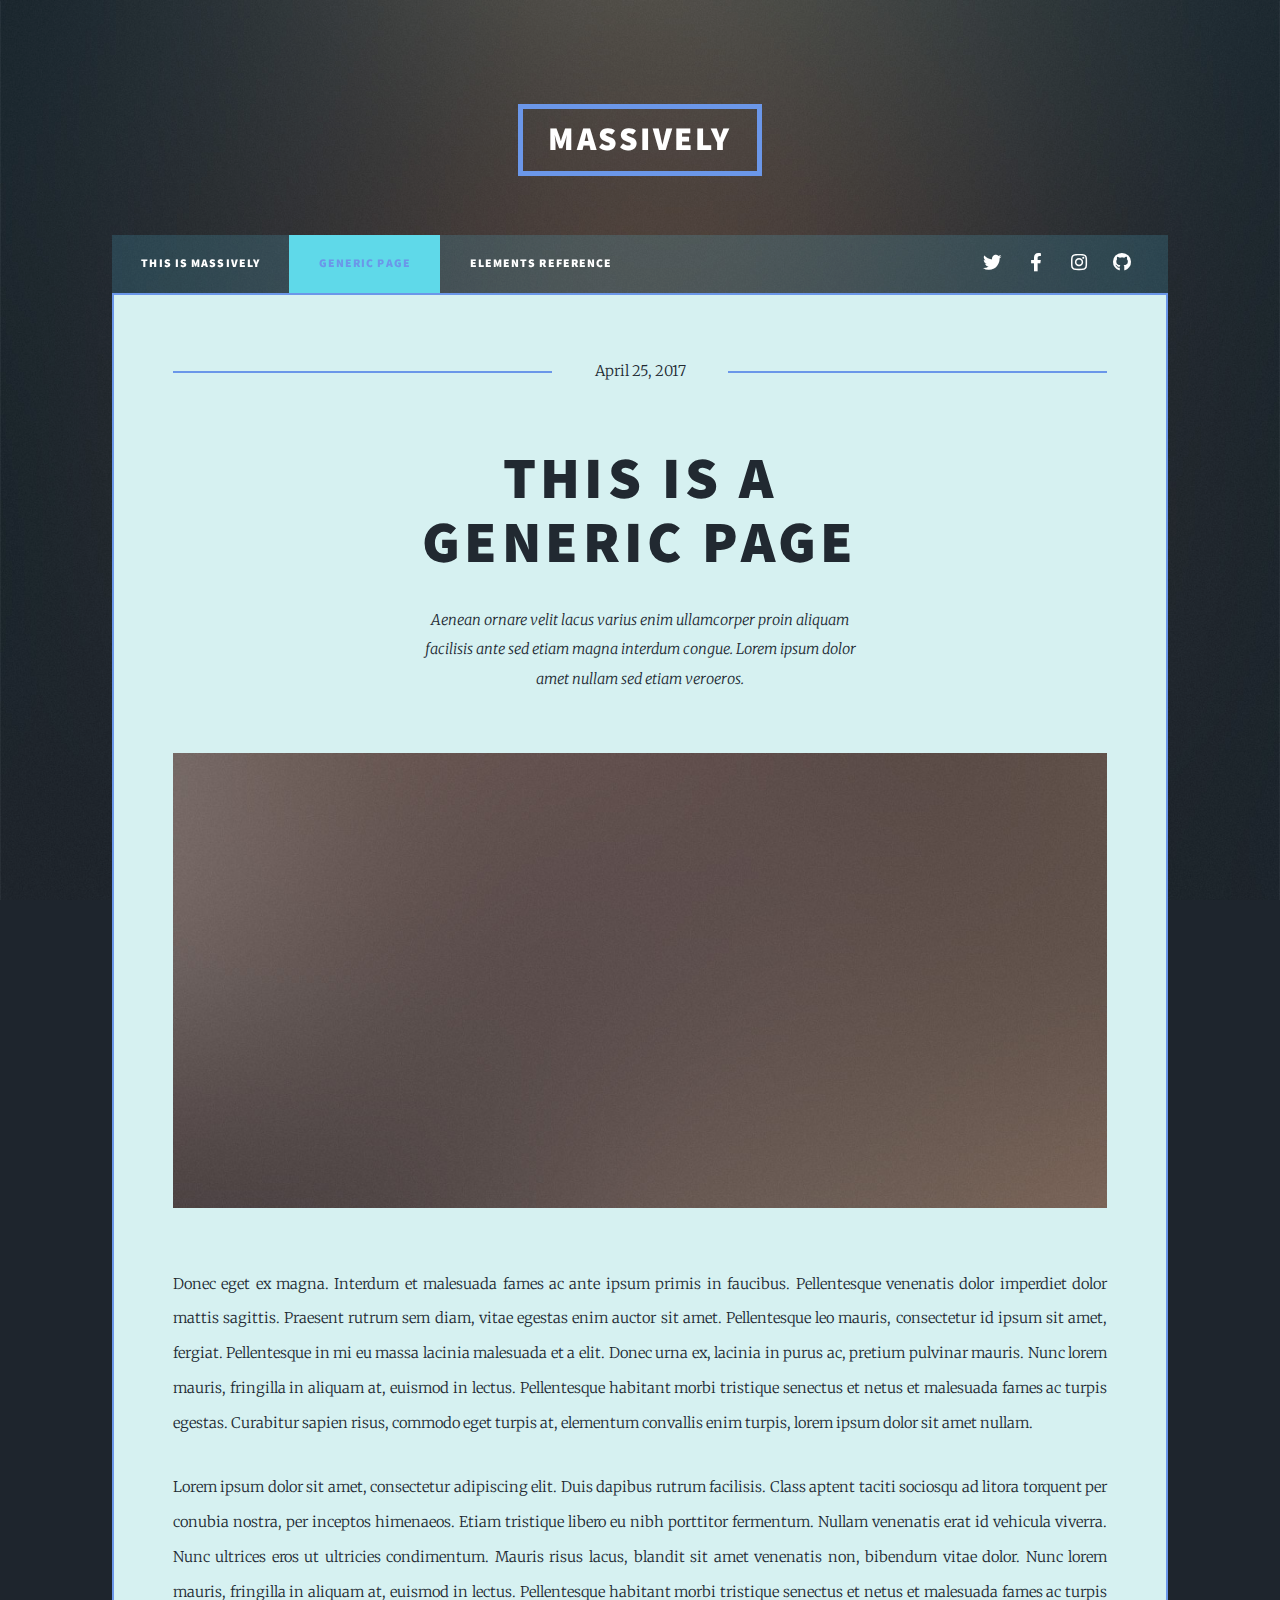
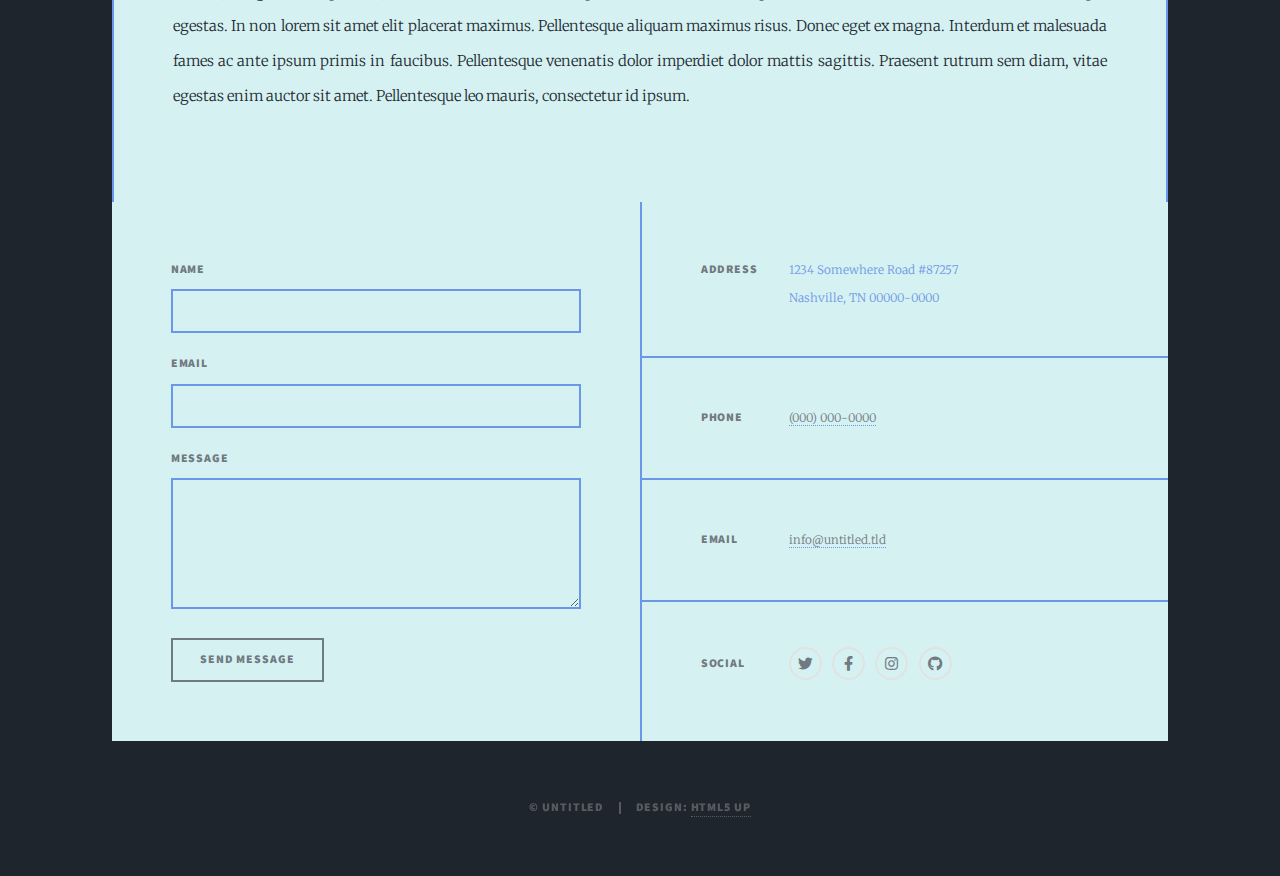
<file: generic.html>
<!DOCTYPE HTML>
<!--
	Massively by HTML5 UP
	html5up.net | @ajlkn
	Free for personal and commercial use under the CCA 3.0 license (html5up.net/license)
-->
<html>
	<head>
		<title>Generic Page - Massively by HTML5 UP</title>
		<meta charset="utf-8" />
		<meta name="viewport" content="width=device-width, initial-scale=1, user-scalable=no" />
		<link rel="stylesheet" href="assets/css/main.css" />
		<noscript><link rel="stylesheet" href="assets/css/noscript.css" /></noscript>
	</head>
	<body class="is-preload">

		<!-- Wrapper -->
			<div id="wrapper">

				<!-- Header -->
					<header id="header">
						<a href="index.html" class="logo">Massively</a>
					</header>

				<!-- Nav -->
					<nav id="nav">
						<ul class="links">
							<li><a href="index.html">This is Massively</a></li>
							<li class="active"><a href="generic.html">Generic Page</a></li>
							<li><a href="elements.html">Elements Reference</a></li>
						</ul>
						<ul class="icons">
							<li><a href="#" class="icon brands fa-twitter"><span class="label">Twitter</span></a></li>
							<li><a href="#" class="icon brands fa-facebook-f"><span class="label">Facebook</span></a></li>
							<li><a href="#" class="icon brands fa-instagram"><span class="label">Instagram</span></a></li>
							<li><a href="#" class="icon brands fa-github"><span class="label">GitHub</span></a></li>
						</ul>
					</nav>

				<!-- Main -->
					<div id="main">

						<!-- Post -->
							<section class="post">
								<header class="major">
									<span class="date">April 25, 2017</span>
									<h1>This is a<br />
									Generic Page</h1>
									<p>Aenean ornare velit lacus varius enim ullamcorper proin aliquam<br />
									facilisis ante sed etiam magna interdum congue. Lorem ipsum dolor<br />
									amet nullam sed etiam veroeros.</p>
								</header>
								<div class="image main"><img src="images/pic01.jpg" alt="" /></div>
								<p>Donec eget ex magna. Interdum et malesuada fames ac ante ipsum primis in faucibus. Pellentesque venenatis dolor imperdiet dolor mattis sagittis. Praesent rutrum sem diam, vitae egestas enim auctor sit amet. Pellentesque leo mauris, consectetur id ipsum sit amet, fergiat. Pellentesque in mi eu massa lacinia malesuada et a elit. Donec urna ex, lacinia in purus ac, pretium pulvinar mauris. Nunc lorem mauris, fringilla in aliquam at, euismod in lectus. Pellentesque habitant morbi tristique senectus et netus et malesuada fames ac turpis egestas. Curabitur sapien risus, commodo eget turpis at, elementum convallis enim turpis, lorem ipsum dolor sit amet nullam.</p>
								<p>Lorem ipsum dolor sit amet, consectetur adipiscing elit. Duis dapibus rutrum facilisis. Class aptent taciti sociosqu ad litora torquent per conubia nostra, per inceptos himenaeos. Etiam tristique libero eu nibh porttitor fermentum. Nullam venenatis erat id vehicula viverra. Nunc ultrices eros ut ultricies condimentum. Mauris risus lacus, blandit sit amet venenatis non, bibendum vitae dolor. Nunc lorem mauris, fringilla in aliquam at, euismod in lectus. Pellentesque habitant morbi tristique senectus et netus et malesuada fames ac turpis egestas. In non lorem sit amet elit placerat maximus. Pellentesque aliquam maximus risus. Donec eget ex magna. Interdum et malesuada fames ac ante ipsum primis in faucibus. Pellentesque venenatis dolor imperdiet dolor mattis sagittis. Praesent rutrum sem diam, vitae egestas enim auctor sit amet. Pellentesque leo mauris, consectetur id ipsum.</p>
							</section>

					</div>

				<!-- Footer -->
					<footer id="footer">
						<section>
							<form method="post" action="#">
								<div class="fields">
									<div class="field">
										<label for="name">Name</label>
										<input type="text" name="name" id="name" />
									</div>
									<div class="field">
										<label for="email">Email</label>
										<input type="text" name="email" id="email" />
									</div>
									<div class="field">
										<label for="message">Message</label>
										<textarea name="message" id="message" rows="3"></textarea>
									</div>
								</div>
								<ul class="actions">
									<li><input type="submit" value="Send Message" /></li>
								</ul>
							</form>
						</section>
						<section class="split contact">
							<section class="alt">
								<h3>Address</h3>
								<p>1234 Somewhere Road #87257<br />
								Nashville, TN 00000-0000</p>
							</section>
							<section>
								<h3>Phone</h3>
								<p><a href="#">(000) 000-0000</a></p>
							</section>
							<section>
								<h3>Email</h3>
								<p><a href="#">info@untitled.tld</a></p>
							</section>
							<section>
								<h3>Social</h3>
								<ul class="icons alt">
									<li><a href="#" class="icon brands alt fa-twitter"><span class="label">Twitter</span></a></li>
									<li><a href="#" class="icon brands alt fa-facebook-f"><span class="label">Facebook</span></a></li>
									<li><a href="#" class="icon brands alt fa-instagram"><span class="label">Instagram</span></a></li>
									<li><a href="#" class="icon brands alt fa-github"><span class="label">GitHub</span></a></li>
								</ul>
							</section>
						</section>
					</footer>

				<!-- Copyright -->
					<div id="copyright">
						<ul><li>&copy; Untitled</li><li>Design: <a href="https://html5up.net">HTML5 UP</a></li></ul>
					</div>

			</div>

		<!-- Scripts -->
			<script src="assets/js/jquery.min.js"></script>
			<script src="assets/js/jquery.scrollex.min.js"></script>
			<script src="assets/js/jquery.scrolly.min.js"></script>
			<script src="assets/js/browser.min.js"></script>
			<script src="assets/js/breakpoints.min.js"></script>
			<script src="assets/js/util.js"></script>
			<script src="assets/js/main.js"></script>

	</body>
</html>
</file>
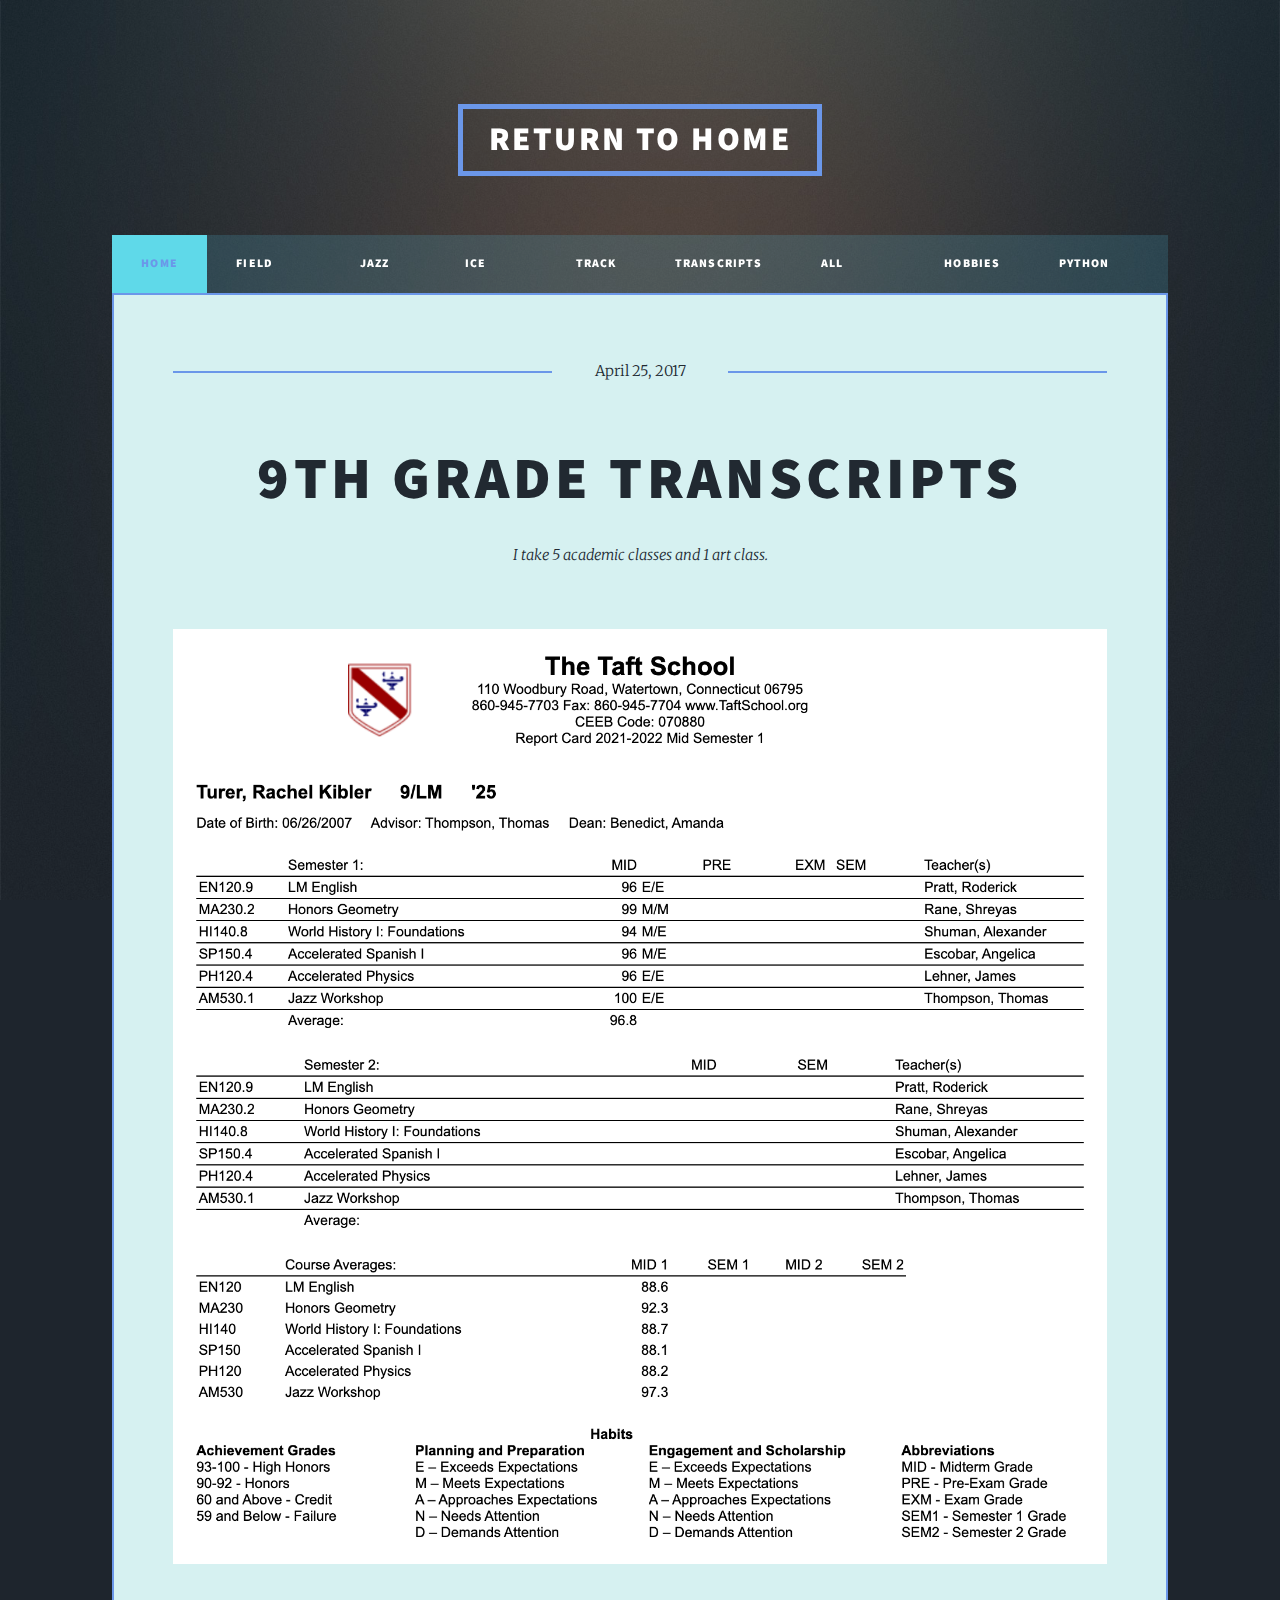
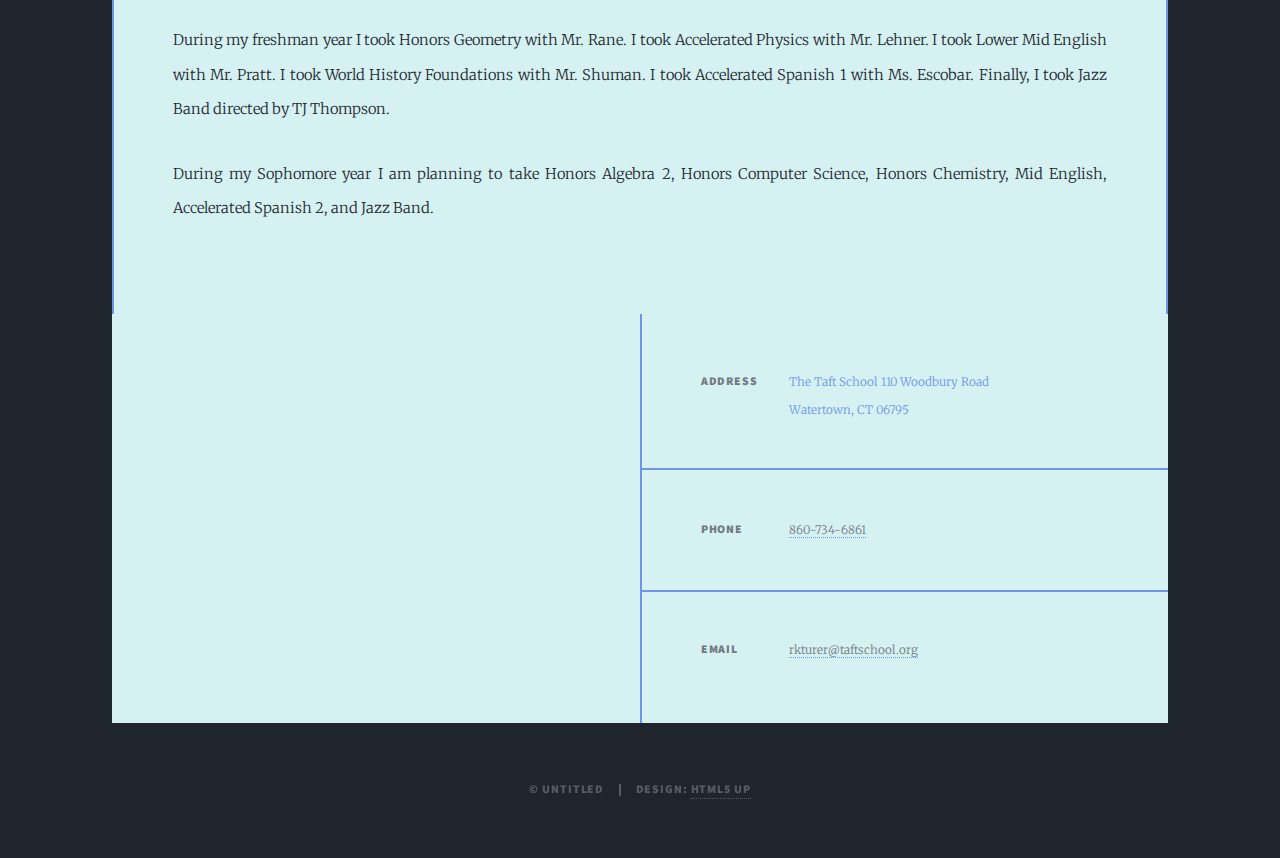
<file: index3_transcripts.html>
<!DOCTYPE HTML>
<!--
	Massively by HTML5 UP
	html5up.net | @ajlkn
	Free for personal and commercial use under the CCA 3.0 license (html5up.net/license)
-->
<html>
	<head>
		<title> Rachel Turer; Just a high school student that plays hockey </title>
		<meta charset="utf-8" />
		<meta name="viewport" content="width=device-width, initial-scale=1, user-scalable=no" />
		<link rel="stylesheet" href="assets/css/main.css" />
		<noscript><link rel="stylesheet" href="assets/css/noscript.css" /></noscript>
	</head>
	<body class="is-preload">

		<!-- Wrapper -->
			<div id="wrapper">

				<!-- Header -->
					<header id="header">
						<a href="index.html" class="logo">Return To Home</a>
					</header>

				<!-- Nav -->
                <nav id="nav">
					<ul class="links">
						<li class="active"><a href="index.html">Home</a></li>
						<li><a href="index1_fhockey.html">Field Hockey</a></li>
						<li><a href="index2._Jazz Band.html">Jazz Band</a></li>
						<li><a href="index4_IH.html">Ice Hockey</a></li>
						<li><a href="index5_track.html">Track</a></li>
						<li><a href="index3_transcripts.html">Transcripts</a></li>
						<li><a href="index7.aboutme.html">All About Me</a></li>
						<li><a href="index6.starwars.html">Hobbies</a></li>
						<li><a href="index8.project1.html">Python</a></li>
				</nav>
				<!-- Main -->
					<div id="main">

						<!-- Post -->
							<section class="post">
								<header class="major">
									<span class="date">April 25, 2017</span>
									<h1>9th Grade Transcripts<br />
									</h1>
									<p>I take 5 academic classes and 1 art class. </p>
								</header>
								<div class="image main"><img src="images/transcripts.png" alt="" /></div>
								<p>During my freshman year I took Honors Geometry with Mr. Rane. I took Accelerated Physics with Mr. Lehner. I took Lower Mid English with Mr. Pratt. I took World History Foundations with Mr. Shuman. I took Accelerated Spanish 1 with Ms. Escobar. Finally, I took Jazz Band directed by TJ Thompson.</p>
								<p>During my Sophomore year I am planning to take Honors Algebra 2, Honors Computer Science, Honors Chemistry, Mid English, Accelerated Spanish 2, and Jazz Band. </p>
							</section>

					</div>

				<!-- Footer -->
					<footer id="footer">
						</section>
						<section class="split contact">
							<footer id="footer">
							</section>
							<section class="split contact">
								<section class="alt">
									<h3>Address</h3>
									<p>The Taft School 110 Woodbury Road
									<br />
									Watertown, CT 06795</p>
								</section>
								<section>
									<h3>Phone</h3>
									<p><a href="#">860-734-6861</a></p>
								</section>
								<section>
									<h3>Email</h3>
									<p><a href="#">rkturer@taftschool.org</a></p>
								</ul>
							</section>
						</section>
					</footer>

				<!-- Copyright -->
					<div id="copyright">
						<ul><li>&copy; Untitled</li><li>Design: <a href="https://html5up.net">HTML5 UP</a></li></ul>
					</div>

			</div>

		<!-- Scripts -->
			<script src="assets/js/jquery.min.js"></script>
			<script src="assets/js/jquery.scrollex.min.js"></script>
			<script src="assets/js/jquery.scrolly.min.js"></script>
			<script src="assets/js/browser.min.js"></script>
			<script src="assets/js/breakpoints.min.js"></script>
			<script src="assets/js/util.js"></script>
			<script src="assets/js/main.js"></script>

	</body>
</html>
</file>
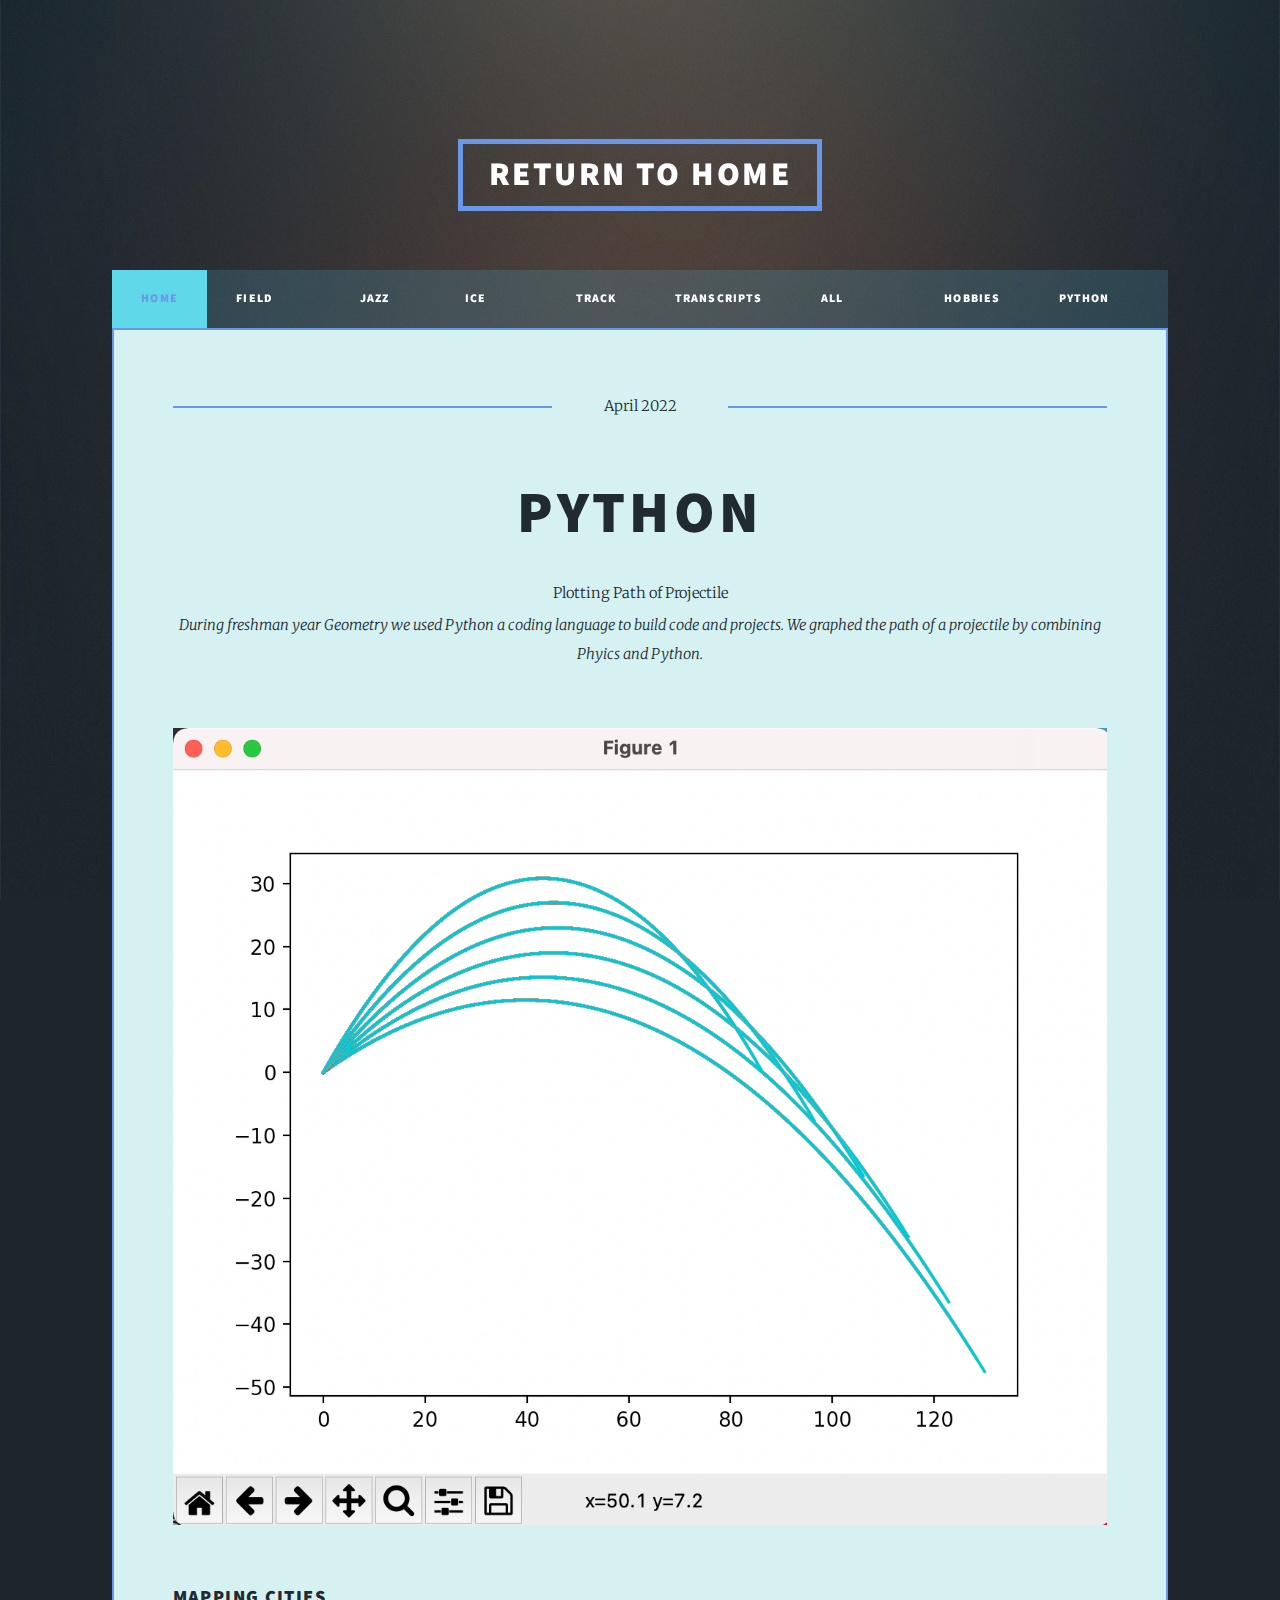
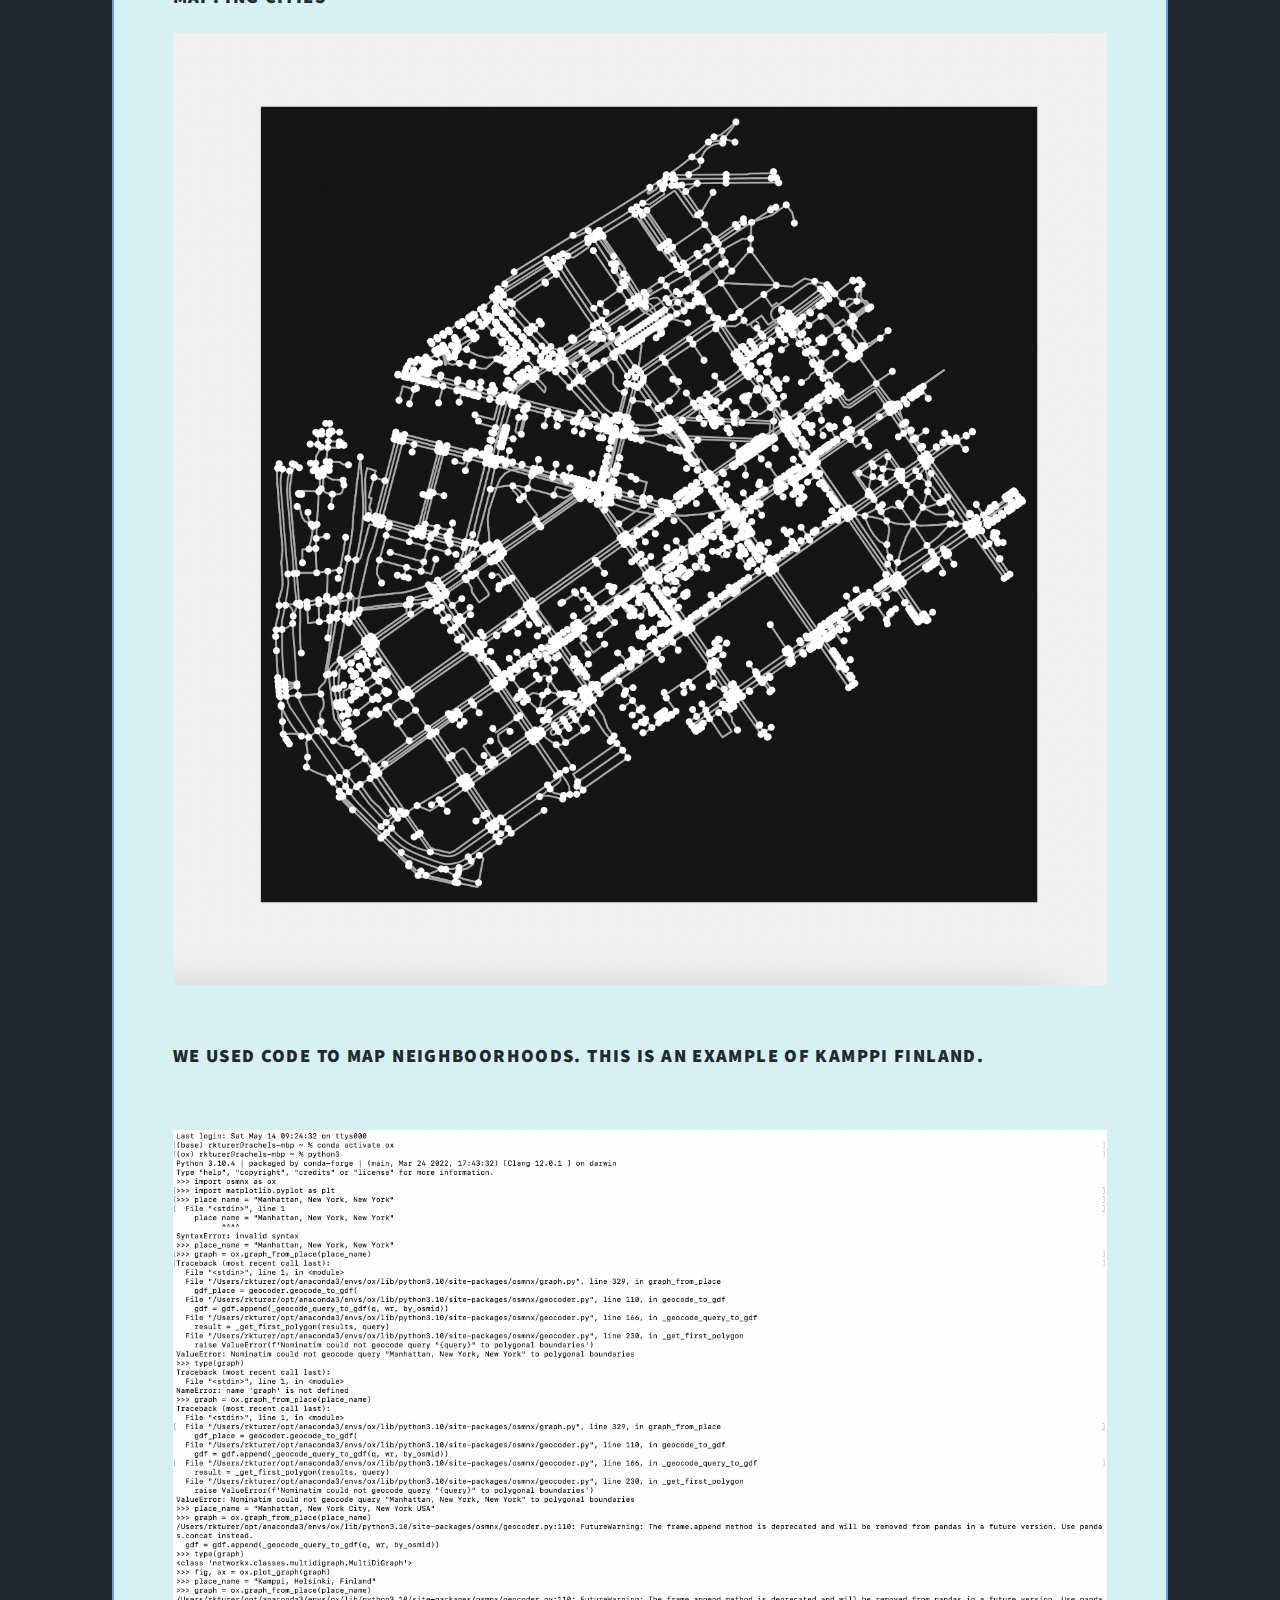
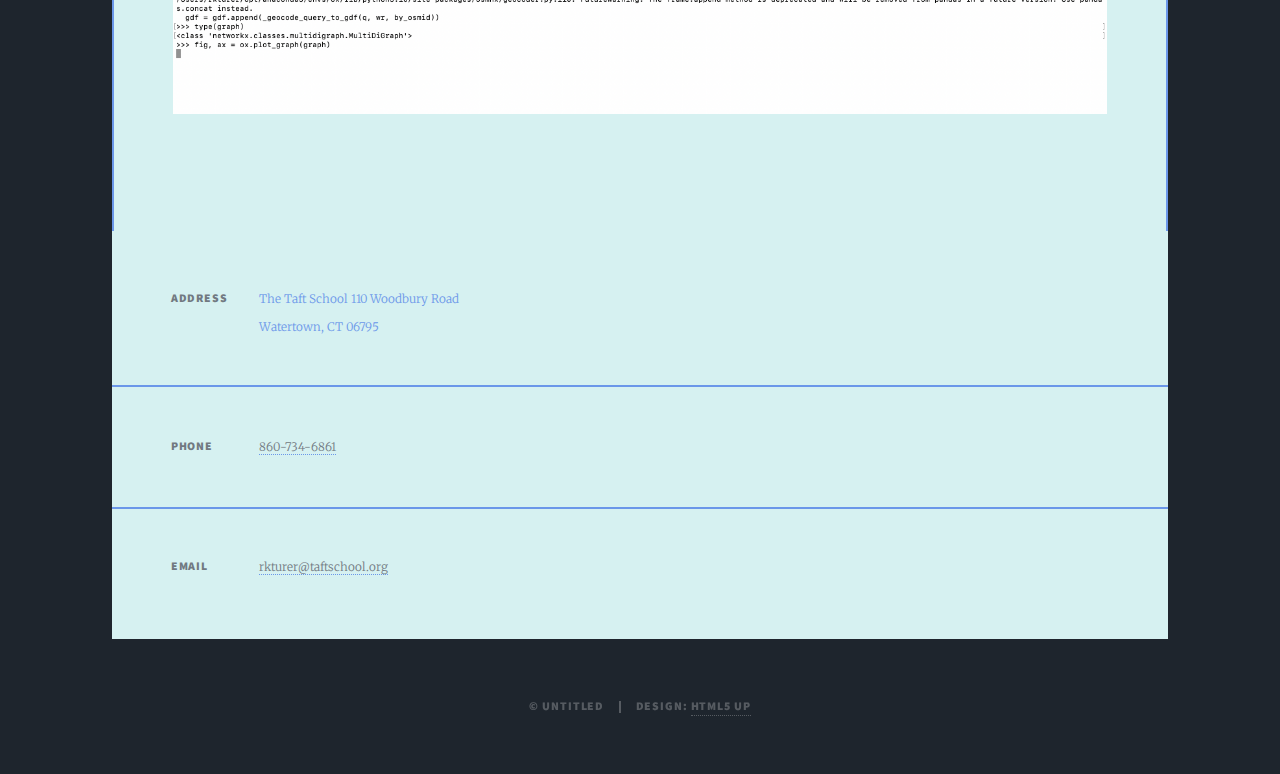
<file: index8.project1.html>
<!DOCTYPE HTML>
<!--
	Massively by HTML5 UP
	html5up.net | @ajlkn
	Free for personal and commercial use under the CCA 3.0 license (html5up.net/license)
-->
<html>
	<head>
		<title></title> Rachel Turer; Just a high school student that plays hockey
		<meta charset="utf-8" />
		<meta name="viewport" content="width=device-width, initial-scale=1, user-scalable=no" />
		<link rel="stylesheet" href="assets/css/main.css" />
		<noscript><link rel="stylesheet" href="assets/css/noscript.css" /></noscript>
	</head>
	<body class="is-preload">

		<!-- Wrapper -->
			<div id="wrapper">

				<!-- Header -->
					<header id="header">
						<a href="index.html" class="logo">Return To Home </a>
					</header>

				<!-- Nav -->
				<nav id="nav">
					<ul class="links">
						<li class="active"><a href="index.html">Home</a></li>
						<li><a href="index1_fhockey.html">Field Hockey</a></li>
						<li><a href="index2._Jazz Band.html">Jazz Band</a></li>
						<li><a href="index4_IH.html">Ice Hockey</a></li>
						<li><a href="index5_track.html">Track</a></li>
						<li><a href="index3_transcripts.html">Transcripts</a></li>
						<li><a href="index7.aboutme.html">All About Me</a></li>
						<li><a href="index6.starwars.html">Hobbies</a></li>
						<li><a href="index8.project1.html">Python</a></li>
				</nav>
				<!-- Main -->
					<div id="main">

						<!-- Post -->
							<section class="post">
								<header class="major">
									<span class="date">April 2022</span>
									<h1>Python<br/>
					                </h1>
                                </h3>Plotting Path of Projectile</h3>
									<p>During freshman year Geometry we used Python a coding language to build code and projects. We graphed the path of a projectile by combining Phyics and Python.</p>
									<div class="image main"><img src="images/project1.png" alt="" /></div>
								</header>
									<h3>Mapping Cities<h3>
										<div class="image main"><img src="images/Map.png" alt="" /></div>
									<p>We used code to map neighboorhoods. This is an example of Kamppi Finland.</p>
								<div class="image main"><img src="images/code.png" alt="" /></div>
							</section>

					</div>

				<!-- Footer -->
					 <!-- Footer -->
                     <footer id="footer">
                    </section>
                    <section class="split contact">
                        <section class="alt">
                            <h3>Address</h3>
                            <p>The Taft School 110 Woodbury Road
                            <br />
                            Watertown, CT 06795</p>
                        </section>
                        <section>
                            <h3>Phone</h3>
                            <p><a href="#">860-734-6861</a></p>
                        </section>
                        <section>
                            <h3>Email</h3>
                            <p><a href="#">rkturer@taftschool.org</a></p>

                    </section>
                </footer>
					</footer>

				<!-- Copyright -->
					<div id="copyright">
						<ul><li>&copy; Untitled</li><li>Design: <a href="https://html5up.net">HTML5 UP</a></li></ul>
					</div>

			</div>

		<!-- Scripts -->
			<script src="assets/js/jquery.min.js"></script>
			<script src="assets/js/jquery.scrollex.min.js"></script>
			<script src="assets/js/jquery.scrolly.min.js"></script>
			<script src="assets/js/browser.min.js"></script>
			<script src="assets/js/breakpoints.min.js"></script>
			<script src="assets/js/util.js"></script>
			<script src="assets/js/main.js"></script>

	</body>
</html>
</file>
<file: assets/css/main.css>
@import url(fontawesome-all.min.css);
@import url("https://fonts.googleapis.com/css?family=Merriweather:300,700,300italic,700italic|Source+Sans+Pro:900");

/*
	Massively by HTML5 UP
	html5up.net | @ajlkn
	Free for personal and commercial use under the CCA 3.0 license (html5up.net/license)
*/

html, body, div, span, applet, object,
iframe, h1, h2, h3, h4, h5, h6, p, blockquote,
pre, a, abbr, acronym, address, big, cite,
code, del, dfn, em, img, ins, kbd, q, s, samp,
small, strike, strong, sub, sup, tt, var, b,
u, i, center, dl, dt, dd, ol, ul, li, fieldset,
form, label, legend, table, caption, tbody,
tfoot, thead, tr, th, td, article, aside,
canvas, details, embed, figure, figcaption,
footer, header, hgroup, menu, nav, output, ruby,
section, summary, time, mark, audio, video {
	margin: 0;
	padding: 0;
	border: 0;
	font-size: 100%;
	font: inherit;
	vertical-align: baseline;}

article, aside, details, figcaption, figure,
footer, header, hgroup, menu, nav, section {
	display: block;}

body {
	line-height: 1;
}

ol, ul {
	list-style: none;
}

blockquote, q {
	quotes: none;
}

	blockquote:before, blockquote:after, q:before, q:after {
		content: '';
		content: none;
	}

table {
	border-collapse: collapse;
	border-spacing: 0;
}

body {
	-webkit-text-size-adjust: none;
}

mark {
	background-color: transparent;
	color: inherit;
}

input::-moz-focus-inner {
	border: 0;
	padding: 0;
}

input, select, textarea {
	-moz-appearance: none;
	-webkit-appearance: none;
	-ms-appearance: none;
	appearance: none;
}

/* Basic */

	@-ms-viewport {
		width: device-width;
	}

	body {
		-ms-overflow-style: scrollbar;
	}

	@media screen and (max-width: 480px) {

		html, body {
			min-width: 320px;
		}

	}

	html {
		box-sizing: border-box;
	}

	*, *:before, *:after {
		box-sizing: inherit;
	}

	body {
		background-color: #1e252d;
	}

		body.is-preload *, body.is-preload *:before, body.is-preload *:after {
			-moz-animation: none !important;
			-webkit-animation: none !important;
			-ms-animation: none !important;
			animation: none !important;
			-moz-transition: none !important;
			-webkit-transition: none !important;
			-ms-transition: none !important;
			transition: none !important;
		}

/* Type */

	html {
		font-size: 16pt;
	}

		@media screen and (max-width: 1680px) {

			html {
				font-size: 12pt;
			}

		}

		@media screen and (max-width: 1280px) {

			html {
				font-size: 11pt;
			}

		}

		@media screen and (max-width: 360px) {

			html {
				font-size: 10pt;
			}

		}

	body {
		color: #212931;
	}

	body, input, select, textarea {
		font-family: "Merriweather", Georgia, serif;
		font-weight: 300;
		font-size: 1rem;
		line-height: 2.375;
	}

	a {
		-moz-transition: color 0.2s ease-in-out, background-color 0.2s ease-in-out, border-color 0.2s ease-in-out, box-shadow 0.2s ease-in-out;
		-webkit-transition: color 0.2s ease-in-out, background-color 0.2s ease-in-out, border-color 0.2s ease-in-out, box-shadow 0.2s ease-in-out;
		-ms-transition: color 0.2s ease-in-out, background-color 0.2s ease-in-out, border-color 0.2s ease-in-out, box-shadow 0.2s ease-in-out;
		transition: color 0.2s ease-in-out, background-color 0.2s ease-in-out, border-color 0.2s ease-in-out, box-shadow 0.2s ease-in-out;
		border-bottom: dotted 1px;
		text-decoration: none;
	}

		a:hover {
			border-bottom-color: transparent;
		}

	strong, b {
		font-weight: 600;
	}

	em, i {
		font-style: italic;
	}

	p {
		text-align: justify;
		margin: 0 0 2rem 0;
	}

	h1, h2, h3, h4, h5, h6 {
		font-family: "Source Sans Pro", Helvetica, sans-serif;
		font-weight: 900;
		line-height: 1.5;
		letter-spacing: 0.075em;
		text-transform: uppercase;
		margin: 0 0 1rem 0;
	}

		h1 a, h2 a, h3 a, h4 a, h5 a, h6 a {
			border-bottom: 0;
			color: inherit;
			text-decoration: none;
		}

	h1 {
		font-size: 4rem;
		line-height: 1.1;
		margin: 0 0 2rem 0;
	}

	h2 {
		font-size: 1.75rem;
		line-height: 1.3;
		margin: 0 0 1.5rem 0;
	}

	h3 {
		font-size: 1.25rem;
		margin: 0 0 1.5rem 0;
	}

	h4 {
		font-size: 1rem;
	}

	h5 {
		font-size: 0.9rem;
	}

	h6 {
		font-size: 0.8rem;
	}

	sub {
		font-size: 0.8rem;
		position: relative;
		top: 0.5rem;
	}

	sup {
		font-size: 0.8rem;
		position: relative;
		top: -0.5rem;
	}

	blockquote {
		border-left: solid 4px;
		font-style: italic;
		margin: 0 0 2rem 0;
		padding: 0.5rem 0 0.5rem 2rem;
	}

	code {
		border: solid 2px;
		font-family: "Courier New", monospace;
		font-size: 0.9rem;
		margin: 0 0.25rem;
		padding: 0.25rem 0.65rem;
	}

	pre {
		-webkit-overflow-scrolling: touch;
		font-family: "Courier New", monospace;
		font-size: 0.9rem;
		margin: 0 0 2rem 0;
	}

		pre code {
			display: block;
			line-height: 1.75;
			padding: 1rem 1.5rem;
			overflow-x: auto;
		}

	hr {
		border: 0;
		border-bottom: solid 2px;
		margin: 3rem 0;
	}

		hr.major {
			margin: 5rem 0;
		}

	.align-left {
		text-align: left;
	}

	.align-center {
		text-align: center;
	}

	.align-right {
		text-align: right;
	}

	input, select, textarea {
		color: #212931;
	}

	a {
		color: #212931;
		border-bottom-color: rgba(33, 41, 49, 0.5);
	}

		a:hover {
			border-bottom-color: transparent;
			color: #18bfef !important;
		}

	strong, b {
		color: #212931;
	}

	h1, h2, h3, h4, h5, h6 {
		color: #212931;
	}

	blockquote {
		border-left-color: #eeeeee;
	}

	code {
		background: rgba(220, 220, 220, 0.25);
		border-color: #eeeeee;
	}

	hr {
		border-bottom-color: #eeeeee;
	}

/* Row */

	.row {
		display: flex;
		flex-wrap: wrap;
		box-sizing: border-box;
		align-items: stretch;
	}

		.row > * {
			box-sizing: border-box;
		}

		.row.gtr-uniform > * > :last-child {
			margin-bottom: 0;
		}

		.row.aln-left {
			justify-content: flex-start;
		}

		.row.aln-center {
			justify-content: center;
		}

		.row.aln-right {
			justify-content: flex-end;
		}

		.row.aln-top {
			align-items: flex-start;
		}

		.row.aln-middle {
			align-items: center;
		}

		.row.aln-bottom {
			align-items: flex-end;
		}

		.row > .imp {
			order: -1;
		}

		.row > .col-1 {
			width: 8.33333%;
		}

		.row > .off-1 {
			margin-left: 8.33333%;
		}

		.row > .col-2 {
			width: 16.66667%;
		}

		.row > .off-2 {
			margin-left: 16.66667%;
		}

		.row > .col-3 {
			width: 25%;
		}

		.row > .off-3 {
			margin-left: 25%;
		}

		.row > .col-4 {
			width: 33.33333%;
		}

		.row > .off-4 {
			margin-left: 33.33333%;
		}

		.row > .col-5 {
			width: 41.66667%;
		}

		.row > .off-5 {
			margin-left: 41.66667%;
		}

		.row > .col-6 {
			width: 50%;
		}

		.row > .off-6 {
			margin-left: 50%;
		}

		.row > .col-7 {
			width: 58.33333%;
		}

		.row > .off-7 {
			margin-left: 58.33333%;
		}

		.row > .col-8 {
			width: 66.66667%;
		}

		.row > .off-8 {
			margin-left: 66.66667%;
		}

		.row > .col-9 {
			width: 75%;
		}

		.row > .off-9 {
			margin-left: 75%;
		}

		.row > .col-10 {
			width: 83.33333%;
		}

		.row > .off-10 {
			margin-left: 83.33333%;
		}

		.row > .col-11 {
			width: 91.66667%;
		}

		.row > .off-11 {
			margin-left: 91.66667%;
		}

		.row > .col-12 {
			width: 100%;
		}

		.row > .off-12 {
			margin-left: 100%;
		}

		.row.gtr-0 {
			margin-top: 0;
			margin-left: 0rem;
		}

			.row.gtr-0 > * {
				padding: 0 0 0 0rem;
			}

			.row.gtr-0.gtr-uniform {
				margin-top: 0rem;
			}

				.row.gtr-0.gtr-uniform > * {
					padding-top: 0rem;
				}

		.row.gtr-25 {
			margin-top: 0;
			margin-left: -0.375rem;
		}

			.row.gtr-25 > * {
				padding: 0 0 0 0.375rem;
			}

			.row.gtr-25.gtr-uniform {
				margin-top: -0.375rem;
			}

				.row.gtr-25.gtr-uniform > * {
					padding-top: 0.375rem;
				}

		.row.gtr-50 {
			margin-top: 0;
			margin-left: -0.75rem;
		}

			.row.gtr-50 > * {
				padding: 0 0 0 0.75rem;
			}

			.row.gtr-50.gtr-uniform {
				margin-top: -0.75rem;
			}

				.row.gtr-50.gtr-uniform > * {
					padding-top: 0.75rem;
				}

		.row {
			margin-top: 0;
			margin-left: -1.5rem;
		}

			.row > * {
				padding: 0 0 0 1.5rem;
			}

			.row.gtr-uniform {
				margin-top: -1.5rem;
			}

				.row.gtr-uniform > * {
					padding-top: 1.5rem;
				}

		.row.gtr-150 {
			margin-top: 0;
			margin-left: -2.25rem;
		}

			.row.gtr-150 > * {
				padding: 0 0 0 2.25rem;
			}

			.row.gtr-150.gtr-uniform {
				margin-top: -2.25rem;
			}

				.row.gtr-150.gtr-uniform > * {
					padding-top: 2.25rem;
				}

		.row.gtr-200 {
			margin-top: 0;
			margin-left: -3rem;
		}

			.row.gtr-200 > * {
				padding: 0 0 0 3rem;
			}

			.row.gtr-200.gtr-uniform {
				margin-top: -3rem;
			}

				.row.gtr-200.gtr-uniform > * {
					padding-top: 3rem;
				}

		@media screen and (max-width: 1680px) {

			.row {
				display: flex;
				flex-wrap: wrap;
				box-sizing: border-box;
				align-items: stretch;
			}

				.row > * {
					box-sizing: border-box;
				}

				.row.gtr-uniform > * > :last-child {
					margin-bottom: 0;
				}

				.row.aln-left {
					justify-content: flex-start;
				}

				.row.aln-center {
					justify-content: center;
				}

				.row.aln-right {
					justify-content: flex-end;
				}

				.row.aln-top {
					align-items: flex-start;
				}

				.row.aln-middle {
					align-items: center;
				}

				.row.aln-bottom {
					align-items: flex-end;
				}

				.row > .imp-xlarge {
					order: -1;
				}

				.row > .col-1-xlarge {
					width: 8.33333%;
				}

				.row > .off-1-xlarge {
					margin-left: 8.33333%;
				}

				.row > .col-2-xlarge {
					width: 16.66667%;
				}

				.row > .off-2-xlarge {
					margin-left: 16.66667%;
				}

				.row > .col-3-xlarge {
					width: 25%;
				}

				.row > .off-3-xlarge {
					margin-left: 25%;
				}

				.row > .col-4-xlarge {
					width: 33.33333%;
				}

				.row > .off-4-xlarge {
					margin-left: 33.33333%;
				}

				.row > .col-5-xlarge {
					width: 41.66667%;
				}

				.row > .off-5-xlarge {
					margin-left: 41.66667%;
				}

				.row > .col-6-xlarge {
					width: 50%;
				}

				.row > .off-6-xlarge {
					margin-left: 50%;
				}

				.row > .col-7-xlarge {
					width: 58.33333%;
				}

				.row > .off-7-xlarge {
					margin-left: 58.33333%;
				}

				.row > .col-8-xlarge {
					width: 66.66667%;
				}

				.row > .off-8-xlarge {
					margin-left: 66.66667%;
				}

				.row > .col-9-xlarge {
					width: 75%;
				}

				.row > .off-9-xlarge {
					margin-left: 75%;
				}

				.row > .col-10-xlarge {
					width: 83.33333%;
				}

				.row > .off-10-xlarge {
					margin-left: 83.33333%;
				}

				.row > .col-11-xlarge {
					width: 91.66667%;
				}

				.row > .off-11-xlarge {
					margin-left: 91.66667%;
				}

				.row > .col-12-xlarge {
					width: 100%;
				}

				.row > .off-12-xlarge {
					margin-left: 100%;
				}

				.row.gtr-0 {
					margin-top: 0;
					margin-left: 0rem;
				}

					.row.gtr-0 > * {
						padding: 0 0 0 0rem;
					}

					.row.gtr-0.gtr-uniform {
						margin-top: 0rem;
					}

						.row.gtr-0.gtr-uniform > * {
							padding-top: 0rem;
						}

				.row.gtr-25 {
					margin-top: 0;
					margin-left: -0.375rem;
				}

					.row.gtr-25 > * {
						padding: 0 0 0 0.375rem;
					}

					.row.gtr-25.gtr-uniform {
						margin-top: -0.375rem;
					}

						.row.gtr-25.gtr-uniform > * {
							padding-top: 0.375rem;
						}

				.row.gtr-50 {
					margin-top: 0;
					margin-left: -0.75rem;
				}

					.row.gtr-50 > * {
						padding: 0 0 0 0.75rem;
					}

					.row.gtr-50.gtr-uniform {
						margin-top: -0.75rem;
					}

						.row.gtr-50.gtr-uniform > * {
							padding-top: 0.75rem;
						}

				.row {
					margin-top: 0;
					margin-left: -1.5rem;
				}

					.row > * {
						padding: 0 0 0 1.5rem;
					}

					.row.gtr-uniform {
						margin-top: -1.5rem;
					}

						.row.gtr-uniform > * {
							padding-top: 1.5rem;
						}

				.row.gtr-150 {
					margin-top: 0;
					margin-left: -2.25rem;
				}

					.row.gtr-150 > * {
						padding: 0 0 0 2.25rem;
					}

					.row.gtr-150.gtr-uniform {
						margin-top: -2.25rem;
					}

						.row.gtr-150.gtr-uniform > * {
							padding-top: 2.25rem;
						}

				.row.gtr-200 {
					margin-top: 0;
					margin-left: -3rem;
				}

					.row.gtr-200 > * {
						padding: 0 0 0 3rem;
					}

					.row.gtr-200.gtr-uniform {
						margin-top: -3rem;
					}

						.row.gtr-200.gtr-uniform > * {
							padding-top: 3rem;
						}

		}

		@media screen and (max-width: 1280px) {

			.row {
				display: flex;
				flex-wrap: wrap;
				box-sizing: border-box;
				align-items: stretch;
			}

				.row > * {
					box-sizing: border-box;
				}

				.row.gtr-uniform > * > :last-child {
					margin-bottom: 0;
				}

				.row.aln-left {
					justify-content: flex-start;
				}

				.row.aln-center {
					justify-content: center;
				}

				.row.aln-right {
					justify-content: flex-end;
				}

				.row.aln-top {
					align-items: flex-start;
				}

				.row.aln-middle {
					align-items: center;
				}

				.row.aln-bottom {
					align-items: flex-end;
				}

				.row > .imp-large {
					order: -1;
				}

				.row > .col-1-large {
					width: 8.33333%;
				}

				.row > .off-1-large {
					margin-left: 8.33333%;
				}

				.row > .col-2-large {
					width: 16.66667%;
				}

				.row > .off-2-large {
					margin-left: 16.66667%;
				}

				.row > .col-3-large {
					width: 25%;
				}

				.row > .off-3-large {
					margin-left: 25%;
				}

				.row > .col-4-large {
					width: 33.33333%;
				}

				.row > .off-4-large {
					margin-left: 33.33333%;
				}

				.row > .col-5-large {
					width: 41.66667%;
				}

				.row > .off-5-large {
					margin-left: 41.66667%;
				}

				.row > .col-6-large {
					width: 50%;
				}

				.row > .off-6-large {
					margin-left: 50%;
				}

				.row > .col-7-large {
					width: 58.33333%;
				}

				.row > .off-7-large {
					margin-left: 58.33333%;
				}

				.row > .col-8-large {
					width: 66.66667%;
				}

				.row > .off-8-large {
					margin-left: 66.66667%;
				}

				.row > .col-9-large {
					width: 75%;
				}

				.row > .off-9-large {
					margin-left: 75%;
				}

				.row > .col-10-large {
					width: 83.33333%;
				}

				.row > .off-10-large {
					margin-left: 83.33333%;
				}

				.row > .col-11-large {
					width: 91.66667%;
				}

				.row > .off-11-large {
					margin-left: 91.66667%;
				}

				.row > .col-12-large {
					width: 100%;
				}

				.row > .off-12-large {
					margin-left: 100%;
				}

				.row.gtr-0 {
					margin-top: 0;
					margin-left: 0rem;
				}

					.row.gtr-0 > * {
						padding: 0 0 0 0rem;
					}

					.row.gtr-0.gtr-uniform {
						margin-top: 0rem;
					}

						.row.gtr-0.gtr-uniform > * {
							padding-top: 0rem;
						}

				.row.gtr-25 {
					margin-top: 0;
					margin-left: -0.375rem;
				}

					.row.gtr-25 > * {
						padding: 0 0 0 0.375rem;
					}

					.row.gtr-25.gtr-uniform {
						margin-top: -0.375rem;
					}

						.row.gtr-25.gtr-uniform > * {
							padding-top: 0.375rem;
						}

				.row.gtr-50 {
					margin-top: 0;
					margin-left: -0.75rem;
				}

					.row.gtr-50 > * {
						padding: 0 0 0 0.75rem;
					}

					.row.gtr-50.gtr-uniform {
						margin-top: -0.75rem;
					}

						.row.gtr-50.gtr-uniform > * {
							padding-top: 0.75rem;
						}

				.row {
					margin-top: 0;
					margin-left: -1.5rem;
				}

					.row > * {
						padding: 0 0 0 1.5rem;
					}

					.row.gtr-uniform {
						margin-top: -1.5rem;
					}

						.row.gtr-uniform > * {
							padding-top: 1.5rem;
						}

				.row.gtr-150 {
					margin-top: 0;
					margin-left: -2.25rem;
				}

					.row.gtr-150 > * {
						padding: 0 0 0 2.25rem;
					}

					.row.gtr-150.gtr-uniform {
						margin-top: -2.25rem;
					}

						.row.gtr-150.gtr-uniform > * {
							padding-top: 2.25rem;
						}

				.row.gtr-200 {
					margin-top: 0;
					margin-left: -3rem;
				}

					.row.gtr-200 > * {
						padding: 0 0 0 3rem;
					}

					.row.gtr-200.gtr-uniform {
						margin-top: -3rem;
					}

						.row.gtr-200.gtr-uniform > * {
							padding-top: 3rem;
						}

		}

		@media screen and (max-width: 980px) {

			.row {
				display: flex;
				flex-wrap: wrap;
				box-sizing: border-box;
				align-items: stretch;
			}

				.row > * {
					box-sizing: border-box;
				}

				.row.gtr-uniform > * > :last-child {
					margin-bottom: 0;
				}

				.row.aln-left {
					justify-content: flex-start;
				}

				.row.aln-center {
					justify-content: center;
				}

				.row.aln-right {
					justify-content: flex-end;
				}

				.row.aln-top {
					align-items: flex-start;
				}

				.row.aln-middle {
					align-items: center;
				}

				.row.aln-bottom {
					align-items: flex-end;
				}

				.row > .imp-medium {
					order: -1;
				}

				.row > .col-1-medium {
					width: 8.33333%;
				}

				.row > .off-1-medium {
					margin-left: 8.33333%;
				}

				.row > .col-2-medium {
					width: 16.66667%;
				}

				.row > .off-2-medium {
					margin-left: 16.66667%;
				}

				.row > .col-3-medium {
					width: 25%;
				}

				.row > .off-3-medium {
					margin-left: 25%;
				}

				.row > .col-4-medium {
					width: 33.33333%;
				}

				.row > .off-4-medium {
					margin-left: 33.33333%;
				}

				.row > .col-5-medium {
					width: 41.66667%;
				}

				.row > .off-5-medium {
					margin-left: 41.66667%;
				}

				.row > .col-6-medium {
					width: 50%;
				}

				.row > .off-6-medium {
					margin-left: 50%;
				}

				.row > .col-7-medium {
					width: 58.33333%;
				}

				.row > .off-7-medium {
					margin-left: 58.33333%;
				}

				.row > .col-8-medium {
					width: 66.66667%;
				}

				.row > .off-8-medium {
					margin-left: 66.66667%;
				}

				.row > .col-9-medium {
					width: 75%;
				}

				.row > .off-9-medium {
					margin-left: 75%;
				}

				.row > .col-10-medium {
					width: 83.33333%;
				}

				.row > .off-10-medium {
					margin-left: 83.33333%;
				}

				.row > .col-11-medium {
					width: 91.66667%;
				}

				.row > .off-11-medium {
					margin-left: 91.66667%;
				}

				.row > .col-12-medium {
					width: 100%;
				}

				.row > .off-12-medium {
					margin-left: 100%;
				}

				.row.gtr-0 {
					margin-top: 0;
					margin-left: 0rem;
				}

					.row.gtr-0 > * {
						padding: 0 0 0 0rem;
					}

					.row.gtr-0.gtr-uniform {
						margin-top: 0rem;
					}

						.row.gtr-0.gtr-uniform > * {
							padding-top: 0rem;
						}

				.row.gtr-25 {
					margin-top: 0;
					margin-left: -0.375rem;
				}

					.row.gtr-25 > * {
						padding: 0 0 0 0.375rem;
					}

					.row.gtr-25.gtr-uniform {
						margin-top: -0.375rem;
					}

						.row.gtr-25.gtr-uniform > * {
							padding-top: 0.375rem;
						}

				.row.gtr-50 {
					margin-top: 0;
					margin-left: -0.75rem;
				}

					.row.gtr-50 > * {
						padding: 0 0 0 0.75rem;
					}

					.row.gtr-50.gtr-uniform {
						margin-top: -0.75rem;
					}

						.row.gtr-50.gtr-uniform > * {
							padding-top: 0.75rem;
						}

				.row {
					margin-top: 0;
					margin-left: -1.5rem;
				}

					.row > * {
						padding: 0 0 0 1.5rem;
					}

					.row.gtr-uniform {
						margin-top: -1.5rem;
					}

						.row.gtr-uniform > * {
							padding-top: 1.5rem;
						}

				.row.gtr-150 {
					margin-top: 0;
					margin-left: -2.25rem;
				}

					.row.gtr-150 > * {
						padding: 0 0 0 2.25rem;
					}

					.row.gtr-150.gtr-uniform {
						margin-top: -2.25rem;
					}

						.row.gtr-150.gtr-uniform > * {
							padding-top: 2.25rem;
						}

				.row.gtr-200 {
					margin-top: 0;
					margin-left: -3rem;
				}

					.row.gtr-200 > * {
						padding: 0 0 0 3rem;
					}

					.row.gtr-200.gtr-uniform {
						margin-top: -3rem;
					}

						.row.gtr-200.gtr-uniform > * {
							padding-top: 3rem;
						}

		}

		@media screen and (max-width: 736px) {

			.row {
				display: flex;
				flex-wrap: wrap;
				box-sizing: border-box;
				align-items: stretch;
			}

				.row > * {
					box-sizing: border-box;
				}

				.row.gtr-uniform > * > :last-child {
					margin-bottom: 0;
				}

				.row.aln-left {
					justify-content: flex-start;
				}

				.row.aln-center {
					justify-content: center;
				}

				.row.aln-right {
					justify-content: flex-end;
				}

				.row.aln-top {
					align-items: flex-start;
				}

				.row.aln-middle {
					align-items: center;
				}

				.row.aln-bottom {
					align-items: flex-end;
				}

				.row > .imp-small {
					order: -1;
				}

				.row > .col-1-small {
					width: 8.33333%;
				}

				.row > .off-1-small {
					margin-left: 8.33333%;
				}

				.row > .col-2-small {
					width: 16.66667%;
				}

				.row > .off-2-small {
					margin-left: 16.66667%;
				}

				.row > .col-3-small {
					width: 25%;
				}

				.row > .off-3-small {
					margin-left: 25%;
				}

				.row > .col-4-small {
					width: 33.33333%;
				}

				.row > .off-4-small {
					margin-left: 33.33333%;
				}

				.row > .col-5-small {
					width: 41.66667%;
				}

				.row > .off-5-small {
					margin-left: 41.66667%;
				}

				.row > .col-6-small {
					width: 50%;
				}

				.row > .off-6-small {
					margin-left: 50%;
				}

				.row > .col-7-small {
					width: 58.33333%;
				}

				.row > .off-7-small {
					margin-left: 58.33333%;
				}

				.row > .col-8-small {
					width: 66.66667%;
				}

				.row > .off-8-small {
					margin-left: 66.66667%;
				}

				.row > .col-9-small {
					width: 75%;
				}

				.row > .off-9-small {
					margin-left: 75%;
				}

				.row > .col-10-small {
					width: 83.33333%;
				}

				.row > .off-10-small {
					margin-left: 83.33333%;
				}

				.row > .col-11-small {
					width: 91.66667%;
				}

				.row > .off-11-small {
					margin-left: 91.66667%;
				}

				.row > .col-12-small {
					width: 100%;
				}

				.row > .off-12-small {
					margin-left: 100%;
				}

				.row.gtr-0 {
					margin-top: 0;
					margin-left: 0rem;
				}

					.row.gtr-0 > * {
						padding: 0 0 0 0rem;
					}

					.row.gtr-0.gtr-uniform {
						margin-top: 0rem;
					}

						.row.gtr-0.gtr-uniform > * {
							padding-top: 0rem;
						}

				.row.gtr-25 {
					margin-top: 0;
					margin-left: -0.375rem;
				}

					.row.gtr-25 > * {
						padding: 0 0 0 0.375rem;
					}

					.row.gtr-25.gtr-uniform {
						margin-top: -0.375rem;
					}

						.row.gtr-25.gtr-uniform > * {
							padding-top: 0.375rem;
						}

				.row.gtr-50 {
					margin-top: 0;
					margin-left: -0.75rem;
				}

					.row.gtr-50 > * {
						padding: 0 0 0 0.75rem;
					}

					.row.gtr-50.gtr-uniform {
						margin-top: -0.75rem;
					}

						.row.gtr-50.gtr-uniform > * {
							padding-top: 0.75rem;
						}

				.row {
					margin-top: 0;
					margin-left: -1.5rem;
				}

					.row > * {
						padding: 0 0 0 1.5rem;
					}

					.row.gtr-uniform {
						margin-top: -1.5rem;
					}

						.row.gtr-uniform > * {
							padding-top: 1.5rem;
						}

				.row.gtr-150 {
					margin-top: 0;
					margin-left: -2.25rem;
				}

					.row.gtr-150 > * {
						padding: 0 0 0 2.25rem;
					}

					.row.gtr-150.gtr-uniform {
						margin-top: -2.25rem;
					}

						.row.gtr-150.gtr-uniform > * {
							padding-top: 2.25rem;
						}

				.row.gtr-200 {
					margin-top: 0;
					margin-left: -3rem;
				}

					.row.gtr-200 > * {
						padding: 0 0 0 3rem;
					}

					.row.gtr-200.gtr-uniform {
						margin-top: -3rem;
					}

						.row.gtr-200.gtr-uniform > * {
							padding-top: 3rem;
						}

		}

		@media screen and (max-width: 480px) {

			.row {
				display: flex;
				flex-wrap: wrap;
				box-sizing: border-box;
				align-items: stretch;
			}

				.row > * {
					box-sizing: border-box;
				}

				.row.gtr-uniform > * > :last-child {
					margin-bottom: 0;
				}

				.row.aln-left {
					justify-content: flex-start;
				}

				.row.aln-center {
					justify-content: center;
				}

				.row.aln-right {
					justify-content: flex-end;
				}

				.row.aln-top {
					align-items: flex-start;
				}

				.row.aln-middle {
					align-items: center;
				}

				.row.aln-bottom {
					align-items: flex-end;
				}

				.row > .imp-xsmall {
					order: -1;
				}

				.row > .col-1-xsmall {
					width: 8.33333%;
				}

				.row > .off-1-xsmall {
					margin-left: 8.33333%;
				}

				.row > .col-2-xsmall {
					width: 16.66667%;
				}

				.row > .off-2-xsmall {
					margin-left: 16.66667%;
				}

				.row > .col-3-xsmall {
					width: 25%;
				}

				.row > .off-3-xsmall {
					margin-left: 25%;
				}

				.row > .col-4-xsmall {
					width: 33.33333%;
				}

				.row > .off-4-xsmall {
					margin-left: 33.33333%;
				}

				.row > .col-5-xsmall {
					width: 41.66667%;
				}

				.row > .off-5-xsmall {
					margin-left: 41.66667%;
				}

				.row > .col-6-xsmall {
					width: 50%;
				}

				.row > .off-6-xsmall {
					margin-left: 50%;
				}

				.row > .col-7-xsmall {
					width: 58.33333%;
				}

				.row > .off-7-xsmall {
					margin-left: 58.33333%;
				}

				.row > .col-8-xsmall {
					width: 66.66667%;
				}

				.row > .off-8-xsmall {
					margin-left: 66.66667%;
				}

				.row > .col-9-xsmall {
					width: 75%;
				}

				.row > .off-9-xsmall {
					margin-left: 75%;
				}

				.row > .col-10-xsmall {
					width: 83.33333%;
				}

				.row > .off-10-xsmall {
					margin-left: 83.33333%;
				}

				.row > .col-11-xsmall {
					width: 91.66667%;
				}

				.row > .off-11-xsmall {
					margin-left: 91.66667%;
				}

				.row > .col-12-xsmall {
					width: 100%;
				}

				.row > .off-12-xsmall {
					margin-left: 100%;
				}

				.row.gtr-0 {
					margin-top: 0;
					margin-left: 0rem;
				}

					.row.gtr-0 > * {
						padding: 0 0 0 0rem;
					}

					.row.gtr-0.gtr-uniform {
						margin-top: 0rem;
					}

						.row.gtr-0.gtr-uniform > * {
							padding-top: 0rem;
						}

				.row.gtr-25 {
					margin-top: 0;
					margin-left: -0.375rem;
				}

					.row.gtr-25 > * {
						padding: 0 0 0 0.375rem;
					}

					.row.gtr-25.gtr-uniform {
						margin-top: -0.375rem;
					}

						.row.gtr-25.gtr-uniform > * {
							padding-top: 0.375rem;
						}

				.row.gtr-50 {
					margin-top: 0;
					margin-left: -0.75rem;
				}

					.row.gtr-50 > * {
						padding: 0 0 0 0.75rem;
					}

					.row.gtr-50.gtr-uniform {
						margin-top: -0.75rem;
					}

						.row.gtr-50.gtr-uniform > * {
							padding-top: 0.75rem;
						}

				.row {
					margin-top: 0;
					margin-left: -1.5rem;
				}

					.row > * {
						padding: 0 0 0 1.5rem;
					}

					.row.gtr-uniform {
						margin-top: -1.5rem;
					}

						.row.gtr-uniform > * {
							padding-top: 1.5rem;
						}

				.row.gtr-150 {
					margin-top: 0;
					margin-left: -2.25rem;
				}

					.row.gtr-150 > * {
						padding: 0 0 0 2.25rem;
					}

					.row.gtr-150.gtr-uniform {
						margin-top: -2.25rem;
					}

						.row.gtr-150.gtr-uniform > * {
							padding-top: 2.25rem;
						}

				.row.gtr-200 {
					margin-top: 0;
					margin-left: -3rem;
				}

					.row.gtr-200 > * {
						padding: 0 0 0 3rem;
					}

					.row.gtr-200.gtr-uniform {
						margin-top: -3rem;
					}

						.row.gtr-200.gtr-uniform > * {
							padding-top: 3rem;
						}

		}

		@media screen and (max-width: 360px) {

			.row {
				display: flex;
				flex-wrap: wrap;
				box-sizing: border-box;
				align-items: stretch;
			}

				.row > * {
					box-sizing: border-box;
				}

				.row.gtr-uniform > * > :last-child {
					margin-bottom: 0;
				}

				.row.aln-left {
					justify-content: flex-start;
				}

				.row.aln-center {
					justify-content: center;
				}

				.row.aln-right {
					justify-content: flex-end;
				}

				.row.aln-top {
					align-items: flex-start;
				}

				.row.aln-middle {
					align-items: center;
				}

				.row.aln-bottom {
					align-items: flex-end;
				}

				.row > .imp-xxsmall {
					order: -1;
				}

				.row > .col-1-xxsmall {
					width: 8.33333%;
				}

				.row > .off-1-xxsmall {
					margin-left: 8.33333%;
				}

				.row > .col-2-xxsmall {
					width: 16.66667%;
				}

				.row > .off-2-xxsmall {
					margin-left: 16.66667%;
				}

				.row > .col-3-xxsmall {
					width: 25%;
				}

				.row > .off-3-xxsmall {
					margin-left: 25%;
				}

				.row > .col-4-xxsmall {
					width: 33.33333%;
				}

				.row > .off-4-xxsmall {
					margin-left: 33.33333%;
				}

				.row > .col-5-xxsmall {
					width: 41.66667%;
				}

				.row > .off-5-xxsmall {
					margin-left: 41.66667%;
				}

				.row > .col-6-xxsmall {
					width: 50%;
				}

				.row > .off-6-xxsmall {
					margin-left: 50%;
				}

				.row > .col-7-xxsmall {
					width: 58.33333%;
				}

				.row > .off-7-xxsmall {
					margin-left: 58.33333%;
				}

				.row > .col-8-xxsmall {
					width: 66.66667%;
				}

				.row > .off-8-xxsmall {
					margin-left: 66.66667%;
				}

				.row > .col-9-xxsmall {
					width: 75%;
				}

				.row > .off-9-xxsmall {
					margin-left: 75%;
				}

				.row > .col-10-xxsmall {
					width: 83.33333%;
				}

				.row > .off-10-xxsmall {
					margin-left: 83.33333%;
				}

				.row > .col-11-xxsmall {
					width: 91.66667%;
				}

				.row > .off-11-xxsmall {
					margin-left: 91.66667%;
				}

				.row > .col-12-xxsmall {
					width: 100%;
				}

				.row > .off-12-xxsmall {
					margin-left: 100%;
				}

				.row.gtr-0 {
					margin-top: 0;
					margin-left: 0rem;
				}

					.row.gtr-0 > * {
						padding: 0 0 0 0rem;
					}

					.row.gtr-0.gtr-uniform {
						margin-top: 0rem;
					}

						.row.gtr-0.gtr-uniform > * {
							padding-top: 0rem;
						}

				.row.gtr-25 {
					margin-top: 0;
					margin-left: -0.375rem;
				}

					.row.gtr-25 > * {
						padding: 0 0 0 0.375rem;
					}

					.row.gtr-25.gtr-uniform {
						margin-top: -0.375rem;
					}

						.row.gtr-25.gtr-uniform > * {
							padding-top: 0.375rem;
						}

				.row.gtr-50 {
					margin-top: 0;
					margin-left: -0.75rem;
				}

					.row.gtr-50 > * {
						padding: 0 0 0 0.75rem;
					}

					.row.gtr-50.gtr-uniform {
						margin-top: -0.75rem;
					}

						.row.gtr-50.gtr-uniform > * {
							padding-top: 0.75rem;
						}

				.row {
					margin-top: 0;
					margin-left: -1.5rem;
				}

					.row > * {
						padding: 0 0 0 1.5rem;
					}

					.row.gtr-uniform {
						margin-top: -1.5rem;
					}

						.row.gtr-uniform > * {
							padding-top: 1.5rem;
						}

				.row.gtr-150 {
					margin-top: 0;
					margin-left: -2.25rem;
				}

					.row.gtr-150 > * {
						padding: 0 0 0 2.25rem;
					}

					.row.gtr-150.gtr-uniform {
						margin-top: -2.25rem;
					}

						.row.gtr-150.gtr-uniform > * {
							padding-top: 2.25rem;
						}

				.row.gtr-200 {
					margin-top: 0;
					margin-left: -3rem;
				}

					.row.gtr-200 > * {
						padding: 0 0 0 3rem;
					}

					.row.gtr-200.gtr-uniform {
						margin-top: -3rem;
					}

						.row.gtr-200.gtr-uniform > * {
							padding-top: 3rem;
						}

		}

/* Box */

	.box {
		border: solid 2px;
		margin-bottom: 2rem;
		padding: 1.5rem;
	}
	

		.box > :last-child,
		.box > :last-child > :last-child,
		.box > :last-child > :last-child > :last-child {
			margin-bottom: 0;
		}

		.box.alt {
			border: 0;
			border-radius: 0;
			padding: 0;
		}

	.box {
		border-color: #eeeeee;
	}

/* Button */

	input[type="submit"],
	input[type="reset"],
	input[type="button"],
	button,
	.button {
		-moz-appearance: none;
		-webkit-appearance: none;
		-ms-appearance: none;
		appearance: none;
		-moz-transition: background-color 0.2s ease-in-out, box-shadow 0.2s ease-in-out, color 0.2s ease-in-out;
		-webkit-transition: background-color 0.2s ease-in-out, box-shadow 0.2s ease-in-out, color 0.2s ease-in-out;
		-ms-transition: background-color 0.2s ease-in-out, box-shadow 0.2s ease-in-out, color 0.2s ease-in-out;
		transition: background-color 0.2s ease-in-out, box-shadow 0.2s ease-in-out, color 0.2s ease-in-out;
		border: 0;
		border-radius: 0;
		cursor: pointer;
		display: inline-block;
		font-family: "Source Sans Pro", Helvetica, sans-serif;
		font-size: 0.8rem;
		font-weight: 900;
		letter-spacing: 0.075em;
		height: 3rem;
		line-height: 3rem;
		padding: 0 2rem;
		text-align: center;
		text-decoration: none;
		text-transform: uppercase;
		white-space: nowrap;
	}

		input[type="submit"].icon:before,
		input[type="reset"].icon:before,
		input[type="button"].icon:before,
		button.icon:before,
		.button.icon:before {
			margin-right: 0.5rem;
		}

		input[type="submit"].icon.solo,
		input[type="reset"].icon.solo,
		input[type="button"].icon.solo,
		button.icon.solo,
		.button.icon.solo {
			position: relative;
			width: 4rem;
			height: 4rem;
			line-height: 4rem;
			border-radius: 4rem;
			text-indent: 4rem;
			overflow: hidden;
			padding: 0;
			white-space: nowrap;
		}

			input[type="submit"].icon.solo:before,
			input[type="reset"].icon.solo:before,
			input[type="button"].icon.solo:before,
			button.icon.solo:before,
			.button.icon.solo:before {
				position: absolute;
				display: block;
				top: 0;
				left: 0;
				width: inherit;
				height: inherit;
				line-height: inherit;
				font-size: 1.25rem;
				margin-right: 0;
				text-align: center;
				text-indent: 0;
			}

		input[type="submit"].fit,
		input[type="reset"].fit,
		input[type="button"].fit,
		button.fit,
		.button.fit {
			width: 100%;
		}

		input[type="submit"].small,
		input[type="reset"].small,
		input[type="button"].small,
		button.small,
		.button.small {
			font-size: 0.7rem;
			height: 2.5rem;
			line-height: 2.5rem;
			padding: 0 1.5rem;
		}

		input[type="submit"].large,
		input[type="reset"].large,
		input[type="button"].large,
		button.large,
		.button.large {
			font-size: 0.9rem;
			height: 3.5rem;
			line-height: 3.5rem;
			padding: 0 2.75rem;
		}

		@media screen and (max-width: 980px) {

			input[type="submit"],
			input[type="reset"],
			input[type="button"],
			button,
			.button {
				font-size: 0.9rem;
				height: 3.25rem;
				line-height: 3.25rem;
			}

				input[type="submit"].large,
				input[type="reset"].large,
				input[type="button"].large,
				button.large,
				.button.large {
					font-size: 1rem;
					height: 3.75rem;
					line-height: 3.75rem;
				}

		}

		input[type="submit"].disabled, input[type="submit"]:disabled,
		input[type="reset"].disabled,
		input[type="reset"]:disabled,
		input[type="button"].disabled,
		input[type="button"]:disabled,
		button.disabled,
		button:disabled,
		.button.disabled,
		.button:disabled {
			pointer-events: none;
			opacity: 0.25;
		}

	input[type="submit"],
	input[type="reset"],
	input[type="button"],
	button,
	.button {
		background-color: transparent;
		box-shadow: inset 0 0 0 2px #212931;
		color: #212931 !important;
	}

		input[type="submit"]:hover,
		input[type="reset"]:hover,
		input[type="button"]:hover,
		button:hover,
		.button:hover {
			box-shadow: inset 0 0 0 2px #18bfef;
			color: #18bfef !important;
		}

		input[type="submit"].primary,
		input[type="reset"].primary,
		input[type="button"].primary,
		button.primary,
		.button.primary {
			background-color: #212931;
			box-shadow: none;
			color: #ffffff !important;
		}

			input[type="submit"].primary:hover,
			input[type="reset"].primary:hover,
			input[type="button"].primary:hover,
			button.primary:hover,
			.button.primary:hover {
				background-color: #18bfef;
			}

/* Form */

	form {
		margin: 0 0 2rem 0;
	}

		form > :last-child {
			margin-bottom: 0;
		}

		form > .fields {
			display: -moz-flex;
			display: -webkit-flex;
			display: -ms-flex;
			display: flex;
			-moz-flex-wrap: wrap;
			-webkit-flex-wrap: wrap;
			-ms-flex-wrap: wrap;
			flex-wrap: wrap;
			width: calc(100% + 3rem);
			margin: -1.5rem 0 2rem -1.5rem;
		}

			form > .fields > .field {
				-moz-flex-grow: 0;
				-webkit-flex-grow: 0;
				-ms-flex-grow: 0;
				flex-grow: 0;
				-moz-flex-shrink: 0;
				-webkit-flex-shrink: 0;
				-ms-flex-shrink: 0;
				flex-shrink: 0;
				padding: 1.5rem 0 0 1.5rem;
				width: calc(100% - 1.5rem);
			}

				form > .fields > .field.half {
					width: calc(50% - 0.75rem);
				}

				form > .fields > .field.third {
					width: calc(100%/3 - 0.5rem);
				}

				form > .fields > .field.quarter {
					width: calc(25% - 0.375rem);
				}

		@media screen and (max-width: 480px) {

			form > .fields {
				width: calc(100% + 3rem);
				margin: -1.5rem 0 2rem -1.5rem;
			}

				form > .fields > .field {
					padding: 1.5rem 0 0 1.5rem;
					width: calc(100% - 1.5rem);
				}

					form > .fields > .field.half {
						width: calc(100% - 1.5rem);
					}

					form > .fields > .field.third {
						width: calc(100% - 1.5rem);
					}

					form > .fields > .field.quarter {
						width: calc(100% - 1.5rem);
					}

		}

	label {
		display: block;
		font-family: "Source Sans Pro", Helvetica, sans-serif;
		font-weight: 900;
		line-height: 1.5;
		letter-spacing: 0.075em;
		font-size: 0.8rem;
		text-transform: uppercase;
		margin: 0 0 0.75rem 0;
	}

		@media screen and (max-width: 980px) {

			label {
				font-size: 0.9rem;
			}

		}

	input[type="text"],
	input[type="password"],
	input[type="email"],
	select,
	textarea {
		-moz-appearance: none;
		-webkit-appearance: none;
		-ms-appearance: none;
		appearance: none;
		background: transparent;
		border-radius: 0;
		border: solid 2px;
		color: inherit;
		display: block;
		outline: 0;
		padding: 0 1rem;
		text-decoration: none;
		width: 100%;
	}

		input[type="text"]:invalid,
		input[type="password"]:invalid,
		input[type="email"]:invalid,
		select:invalid,
		textarea:invalid {
			box-shadow: none;
		}

	select {
		background-size: 1.25rem;
		background-repeat: no-repeat;
		background-position: calc(100% - 1rem) center;
		height: 3rem;
		padding-right: 3rem;
		text-overflow: ellipsis;
	}

		select:focus::-ms-value {
			background-color: transparent;
		}

		select::-ms-expand {
			display: none;
		}

	input[type="text"],
	input[type="password"],
	input[type="email"],
	select {
		height: 3rem;
	}

	textarea {
		padding: 0.75rem 1rem;
	}

	input[type="checkbox"],
	input[type="radio"] {
		-moz-appearance: none;
		-webkit-appearance: none;
		-ms-appearance: none;
		appearance: none;
		display: block;
		float: left;
		margin-right: -2rem;
		opacity: 0;
		width: 1rem;
		z-index: -1;
	}

		input[type="checkbox"] + label,
		input[type="radio"] + label {
			text-decoration: none;
			cursor: pointer;
			display: inline-block;
			font-size: 1rem;
			letter-spacing: 0;
			font-family: "Merriweather", Georgia, serif;
			text-transform: none;
			font-weight: 300;
			padding-left: 2.8rem;
			padding-right: 1rem;
			position: relative;
		}

			input[type="checkbox"] + label:before,
			input[type="radio"] + label:before {
				-moz-osx-font-smoothing: grayscale;
				-webkit-font-smoothing: antialiased;
				display: inline-block;
				font-style: normal;
				font-variant: normal;
				text-rendering: auto;
				line-height: 1;
				text-transform: none !important;
				font-family: 'Font Awesome 5 Free';
				font-weight: 900;
			}

			input[type="checkbox"] + label:before,
			input[type="radio"] + label:before {
				border-radius: 0;
				border: solid 2px;
				content: '';
				display: inline-block;
				font-size: 0.8rem;
				height: 1.8rem;
				left: 0;
				line-height: 1.65rem;
				position: absolute;
				text-align: center;
				top: -0.125rem;
				width: 1.8rem;
			}

		input[type="checkbox"]:checked + label:before,
		input[type="radio"]:checked + label:before {
			content: '\f00c';
		}

	input[type="checkbox"] + label:before {
		border-radius: 0;
	}

	input[type="radio"] + label:before {
		border-radius: 100%;
	}

	::-webkit-input-placeholder {
		opacity: 1.0;
	}

	:-moz-placeholder {
		opacity: 1.0;
	}

	::-moz-placeholder {
		opacity: 1.0;
	}

	:-ms-input-placeholder {
		opacity: 1.0;
	}

	label {
		color: #212931;
	}

	input[type="text"],
	input[type="password"],
	input[type="email"],
	select,
	textarea {
		border-color: #eeeeee;
	}

		input[type="text"]:focus,
		input[type="password"]:focus,
		input[type="email"]:focus,
		select:focus,
		textarea:focus {
			border-color: #18bfef;
		}

	select {
		background-image: url("data:image/svg+xml;charset=utf8,%3Csvg xmlns='http://www.w3.org/2000/svg' width='40' height='40' preserveAspectRatio='none' viewBox='0 0 40 40'%3E%3Cpath d='M9.4,12.3l10.4,10.4l10.4-10.4c0.2-0.2,0.5-0.4,0.9-0.4c0.3,0,0.6,0.1,0.9,0.4l3.3,3.3c0.2,0.2,0.4,0.5,0.4,0.9 c0,0.4-0.1,0.6-0.4,0.9L20.7,31.9c-0.2,0.2-0.5,0.4-0.9,0.4c-0.3,0-0.6-0.1-0.9-0.4L4.3,17.3c-0.2-0.2-0.4-0.5-0.4-0.9 c0-0.4,0.1-0.6,0.4-0.9l3.3-3.3c0.2-0.2,0.5-0.4,0.9-0.4S9.1,12.1,9.4,12.3z' fill='%23eeeeee' /%3E%3C/svg%3E");
	}

		select option {
			background-color: #ffffff;
			color: #212931;
		}

	.select-wrapper:before {
		color: #eeeeee;
	}

	input[type="checkbox"] + label,
	input[type="radio"] + label {
		color: #212931;
	}

		input[type="checkbox"] + label:before,
		input[type="radio"] + label:before {
			border-color: #eeeeee;
		}

	input[type="checkbox"]:checked + label:before,
	input[type="radio"]:checked + label:before {
		background-color: #212931;
		border-color: #212931;
		color: #ffffff;
	}

	input[type="checkbox"]:focus + label:before,
	input[type="radio"]:focus + label:before {
		border-color: #18bfef;
	}

	::-webkit-input-placeholder {
		color: #909498 !important;
	}

	:-moz-placeholder {
		color: #909498 !important;
	}

	::-moz-placeholder {
		color: #909498 !important;
	}

	:-ms-input-placeholder {
		color: #909498 !important;
	}

	.formerize-placeholder {
		color: #909498 !important;
	}

/* Icon */

	.icon {
		text-decoration: none;
		border-bottom: none;
		position: relative;
	}

		.icon:before {
			-moz-osx-font-smoothing: grayscale;
			-webkit-font-smoothing: antialiased;
			display: inline-block;
			font-style: normal;
			font-variant: normal;
			text-rendering: auto;
			line-height: 1;
			text-transform: none !important;
			font-family: 'Font Awesome 5 Free';
			font-weight: 400;
		}

		.icon > .label {
			display: none;
		}

		.icon:before {
			line-height: inherit;
		}

		.icon.solid:before {
			font-weight: 900;
		}

		.icon.brands:before {
			font-family: 'Font Awesome 5 Brands';
		}

/* Image */

	.image {
		border: 0;
		display: inline-block;
		position: relative;
	}

		.image img {
			display: block;
		}

		.image.left, .image.right {
			max-width: 40%;
		}

			.image.left img, .image.right img {
				width: 100%;
			}

		.image.left {
			float: left;
			margin: 0 2rem 2rem 0;
			top: 0.75rem;
		}

		.image.right {
			float: right;
			margin: 0 0 2rem 2rem;
			top: 0.75rem;
		}

		.image.fit {
			display: block;
			margin: 2.5rem 0;
			width: 100%;
		}

			.image.fit:first-child {
				margin-top: 0;
			}

			.image.fit img {
				width: 100%;
			}

		.image.main {
			display: block;
			margin: 4rem 0;
			width: 100%;
		}

			.image.main:first-child {
				margin-top: 0;
			}

			.image.main img {
				width: 100%;
			}

		@media screen and (max-width: 736px) {

			.image.fit {
				margin: 2rem 0;
			}

			.image.main {
				margin: 2rem 0;
			}

		}

	a.image {
		overflow: hidden;
	}

		a.image img {
			-moz-transition: -moz-transform 0.2s ease-out;
			-webkit-transition: -webkit-transform 0.2s ease-out;
			-ms-transition: -ms-transform 0.2s ease-out;
			transition: transform 0.2s ease-out;
		}

		a.image:hover img {
			-moz-transform: scale(1.05);
			-webkit-transform: scale(1.05);
			-ms-transform: scale(1.05);
			transform: scale(1.05);
		}

/* Actions */

	ul.actions {
		display: -moz-flex;
		display: -webkit-flex;
		display: -ms-flex;
		display: flex;
		cursor: default;
		list-style: none;
		margin-left: -1rem;
		padding-left: 0;
	}

		ul.actions li {
			padding: 0 0 0 1rem;
			vertical-align: middle;
		}

		ul.actions.special {
			-moz-justify-content: center;
			-webkit-justify-content: center;
			-ms-justify-content: center;
			justify-content: center;
			width: 100%;
			margin-left: 0;
		}

			ul.actions.special li:first-child {
				padding-left: 0;
			}

		ul.actions.stacked {
			-moz-flex-direction: column;
			-webkit-flex-direction: column;
			-ms-flex-direction: column;
			flex-direction: column;
			margin-left: 0;
		}

			ul.actions.stacked li {
				padding: 1.3rem 0 0 0;
			}

				ul.actions.stacked li:first-child {
					padding-top: 0;
				}

		ul.actions.fit {
			width: calc(100% + 1rem);
		}

			ul.actions.fit li {
				-moz-flex-grow: 1;
				-webkit-flex-grow: 1;
				-ms-flex-grow: 1;
				flex-grow: 1;
				-moz-flex-shrink: 1;
				-webkit-flex-shrink: 1;
				-ms-flex-shrink: 1;
				flex-shrink: 1;
				width: 100%;
			}

				ul.actions.fit li > * {
					width: 100%;
				}

			ul.actions.fit.stacked {
				width: 100%;
			}

		@media screen and (max-width: 480px) {

			ul.actions:not(.fixed) {
				-moz-flex-direction: column;
				-webkit-flex-direction: column;
				-ms-flex-direction: column;
				flex-direction: column;
				margin-left: 0;
				width: 100% !important;
			}

				ul.actions:not(.fixed) li {
					-moz-flex-grow: 1;
					-webkit-flex-grow: 1;
					-ms-flex-grow: 1;
					flex-grow: 1;
					-moz-flex-shrink: 1;
					-webkit-flex-shrink: 1;
					-ms-flex-shrink: 1;
					flex-shrink: 1;
					padding: 1rem 0 0 0;
					text-align: center;
					width: 100%;
				}

					ul.actions:not(.fixed) li > * {
						width: 100%;
					}

					ul.actions:not(.fixed) li:first-child {
						padding-top: 0;
					}

					ul.actions:not(.fixed) li input[type="submit"],
					ul.actions:not(.fixed) li input[type="reset"],
					ul.actions:not(.fixed) li input[type="button"],
					ul.actions:not(.fixed) li button,
					ul.actions:not(.fixed) li .button {
						width: 100%;
					}

						ul.actions:not(.fixed) li input[type="submit"].icon:before,
						ul.actions:not(.fixed) li input[type="reset"].icon:before,
						ul.actions:not(.fixed) li input[type="button"].icon:before,
						ul.actions:not(.fixed) li button.icon:before,
						ul.actions:not(.fixed) li .button.icon:before {
							margin-left: -0.5rem;
						}

		}

/* Icons */

	ul.icons {
		cursor: default;
		list-style: none;
		padding-left: 0;
	}

		ul.icons li {
			display: inline-block;
			padding: 0 0.5rem 0 0;
			vertical-align: middle;
		}

			ul.icons li:last-child {
				padding-right: 0;
			}

			ul.icons li .icon:before {
				width: 2.25rem;
				height: 2.25rem;
				line-height: 2.25rem;
				display: inline-block;
				text-align: center;
				border-radius: 100%;
				font-size: 1.25rem;
			}

		ul.icons.alt li .icon:before {
			-moz-transition: color 0.2s ease-in-out, background-color 0.2s ease-in-out, border-color 0.2s ease-in-out, box-shadow 0.2s ease-in-out;
			-webkit-transition: color 0.2s ease-in-out, background-color 0.2s ease-in-out, border-color 0.2s ease-in-out, box-shadow 0.2s ease-in-out;
			-ms-transition: color 0.2s ease-in-out, background-color 0.2s ease-in-out, border-color 0.2s ease-in-out, box-shadow 0.2s ease-in-out;
			transition: color 0.2s ease-in-out, background-color 0.2s ease-in-out, border-color 0.2s ease-in-out, box-shadow 0.2s ease-in-out;
			font-size: 1rem;
		}

/* List */

	ol {
		list-style: decimal;
		margin: 0 0 2rem 0;
		padding-left: 1.25rem;
	}

		ol li {
			padding-left: 0.25rem;
		}

	ul {
		list-style: disc;
		margin: 0 0 2rem 0;
		padding-left: 1rem;
	}

		ul li {
			padding-left: 0.5rem;
		}

		ul.divided {
			list-style: none;
			padding-left: 0;
		}

			ul.divided li {
				border-top: solid 1px;
				padding: 0.5rem 0;
			}

				ul.divided li:first-child {
					border-top: 0;
					padding-top: 0;
				}

	dl {
		margin: 0 0 2rem 0;
	}

		dl dt {
			display: block;
			font-weight: 600;
			margin: 0 0 1rem 0;
		}

		dl dd {
			margin-left: 2rem;
		}

	ul.divided li {
		border-top-color: #6b97e9;
	}

	ul.icons li a.icon:hover:before {
		color: #18bfef;
	}

	ul.icons.alt li .icon:before {
		box-shadow: inset 0 0 0 2px #eeeeee;
	}

	ul.icons.alt li a.icon:hover:before {
		box-shadow: inset 0 0 0 2px #18bfef;
	}

/* Section/Article */

	section.special, article.special {
		text-align: center;
	}

	header {
		cursor: default;
	}

		header > .date {
			display: block;
			font-size: 0.8rem;
			height: 1;
			margin: 0 0 1rem 0;
			position: relative;
		}

		header > p {
			font-style: italic;
		}

		header > h1 + p {
			font-size: 1rem;
			margin-top: -0.5rem;
			line-height: 2;
		}

		header > h2 + p {
			font-size: 1rem;
			margin-top: -0.75rem;
		}

		header > h3 + p {
			font-size: 0.9rem;
			margin-top: -0.75rem;
		}

		header > h4 + p {
			font-size: 0.8rem;
			margin-top: -0.75rem;
		}

		header.major {
			margin: 0 0 4rem 0;
			text-align: center;
		}

			header.major > :last-child {
				margin-bottom: 0;
			}

			header.major > p {
				margin-top: 0;
				text-align: center;
			}

			header.major > .date {
				font-size: 1rem;
				margin: 0 0 4rem 0;
			}
			

				header.major > .date:before, header.major > .date:after {
					content: '';
					display: block;
					position: absolute;
					top: 50%;
					width: calc(50% - 6rem);
					border-top: solid 2px;
				}

				header.major > .date:before {
					left: 0;
				}

				header.major > .date:after {
					right: 0;
				}

		@media screen and (max-width: 980px) {

			header br {
				display: none;
			}

		}

		@media screen and (max-width: 736px) {

			header.major {
				margin: 0 0 2rem 0;
			}

		}

	header.major .date:before, header.major .date:after {
		border-top-color: #6b97e9;
	}


/* Table */

	.table-wrapper {
		-webkit-overflow-scrolling: touch;
		overflow-x: auto;
	}

	table {
		margin: 0 0 2rem 0;
		width: 100%;
	}

		table tbody tr {
			border: solid 1px;
			border-left: 0;
			border-right: 0;
		}

		table td {
			padding: 0.75rem 0.75rem;
		}

		table th {
			font-family: "Source Sans Pro", Helvetica, sans-serif;
			font-size: 0.8rem;
			font-weight: 900;
			letter-spacing: 0.075em;
			line-height: 1.5;
			padding: 0 0.75rem 0.75rem 0.75rem;
			text-align: center;
			text-transform: uppercase;
		}

			@media screen and (max-width: 980px) {

				table th {
					font-size: 0.9rem;
				}

			}

		table thead {
			border-bottom: solid 2px;
		}

		table tfoot {
			border-top: solid 2px;
		}

		table.alt {
			border-collapse: separate;
		}

			table.alt tbody tr td {
				border: solid 1px;
				border-left-width: 0;
				border-top-width: 0;
			}

				table.alt tbody tr td:first-child {
					border-left-width: 1px;
				}

			table.alt tbody tr:first-child td {
				border-top-width: 1px;
			}

			table.alt thead {
				border-bottom: 0;
			}

			table.alt tfoot {
				border-top: 0;
			}

	table tbody tr {
		border-color: #6b97e9;
	}

		table tbody tr:nth-child(2n + 1) {
			background-color: rgba(220, 220, 220, 0.25);
		}

	table th {
		color: #212931;
	}

	table thead {
		border-bottom-color: #6b97e9;
	}

	table tfoot {
		border-top-color: #6b97e9;
	}

	table.alt tbody tr td {
		border-color: #6b97e9;
	}

/* Pagination */

	.pagination {
		display: -moz-inline-flex;
		display: -webkit-inline-flex;
		display: -ms-inline-flex;
		display: inline-flex;
		-moz-user-select: none;
		-webkit-user-select: none;
		-ms-user-select: none;
		user-select: none;
		cursor: default;
		list-style: none;
		margin: 0 0 2rem 2px;
		padding: 0;
	}

		.pagination a, .pagination span {
			-moz-transition: background-color 0.2s ease-in-out, border-color 0.2s ease-in-out, box-shadow 0.2s ease-in-out, color 0.2s ease-in-out;
			-webkit-transition: background-color 0.2s ease-in-out, border-color 0.2s ease-in-out, box-shadow 0.2s ease-in-out, color 0.2s ease-in-out;
			-ms-transition: background-color 0.2s ease-in-out, border-color 0.2s ease-in-out, box-shadow 0.2s ease-in-out, color 0.2s ease-in-out;
			transition: background-color 0.2s ease-in-out, border-color 0.2s ease-in-out, box-shadow 0.2s ease-in-out, color 0.2s ease-in-out;
			border: solid 2px;
			display: inline-block;
			font-family: "Source Sans Pro", Helvetica, sans-serif;
			font-size: 0.8rem;
			font-weight: 900;
			height: 3rem;
			letter-spacing: 0.075em;
			line-height: calc(3rem - 4px);
			margin-left: -2px;
			min-width: 3rem;
			position: relative;
			text-align: center;
			text-decoration: none;
			text-transform: uppercase;
		}

		.pagination .next, .pagination .previous {
			text-decoration: none;
			padding: 0 1.75rem;
		}

			.pagination .next:before, .pagination .previous:before {
				-moz-osx-font-smoothing: grayscale;
				-webkit-font-smoothing: antialiased;
				display: inline-block;
				font-style: normal;
				font-variant: normal;
				text-rendering: auto;
				line-height: 1;
				text-transform: none !important;
				font-family: 'Font Awesome 5 Free';
				font-weight: 900;
			}

			.pagination .next:before, .pagination .previous:before {
				display: inline-block;
				color: inherit !important;
				line-height: inherit;
			}

		.pagination .previous:before {
			content: '\f104';
			margin-right: 0.9375em;
		}

		.pagination .next:before {
			content: '\f105';
			float: right;
			margin-left: 0.9375em;
		}

		@media screen and (max-width: 980px) {

			.pagination a, .pagination span {
				font-size: 0.9rem;
			}

		}

		@media screen and (max-width: 480px) {

			.pagination .page, .pagination .extra {
				display: none;
			}

		}

	.pagination a, .pagination span {
		border-color: #6b97e9;
	}

	.pagination a {
		color: #212931 !important;
	}

		.pagination a:hover {
			color: #18bfef !important;
			border-color: #18bfef;
			z-index: 1;
		}

			.pagination a:hover + a,
			.pagination a:hover + span {
				border-left-color: #18bfef;
			}

		.pagination a.active {
			background-color: #eeeeee;
		}

	.pagination span {
		color: #eeeeee;
	}

/* Wrapper */

	#wrapper {
		-moz-transition: opacity 0.5s ease;
		-webkit-transition: opacity 0.5s ease;
		-ms-transition: opacity 0.5s ease;
		transition: opacity 0.5s ease;
		position: relative;
		z-index: 1;
		overflow: hidden;
	}

		#wrapper > .bg {
			position: absolute;
			top: 0;
			left: 0;
			width: 100%;
			height: 100%;
			background-color: #212931;
			background-image: url("https://photos.smugmug.com/photos/i-jk3fD7P/0/X3/i-jk3fD7P-X3.jpg"), linear-gradient(0deg, rgba(0, 0, 0, 0.1), rgba(0, 0, 0, 0.1)), url("../../images/bg.jpg");
			background-size: auto,								auto,														100% auto;
			background-position: center,								center,														top center;
			background-repeat: repeat,								no-repeat,													no-repeat;
			background-attachment: scroll,								scroll,														scroll;
			z-index: -1;
		}

			#wrapper > .bg.fixed {
				position: fixed;
				width: 100vw;
				height: 100vh;
			}

		#wrapper.fade-in:before {
			pointer-events: none;
			-moz-transition: opacity 1s ease-in-out;
			-webkit-transition: opacity 1s ease-in-out;
			-ms-transition: opacity 1s ease-in-out;
			transition: opacity 1s ease-in-out;
			-moz-transition-delay: 0.75s;
			-webkit-transition-delay: 0.75s;
			-ms-transition-delay: 0.75s;
			transition-delay: 0.75s;
			background: #0e5fbb;
			content: '';
			display: block;
			height: 100%;
			left: 0;
			opacity: 0;
			position: fixed;
			top: 0;
			width: 100%;
		}

		body.is-preload #wrapper.fade-in:before {
			opacity: 1;
		}

		@media screen and (orientation: portrait) {

			#wrapper > .bg {
				background-size: auto,								auto,														auto 175%;
			}

		}

/* Intro */

	#intro {
		color: #6b97e9;
		padding: 8rem 4rem 6rem 4rem ;
		-moz-align-items: center;
		-webkit-align-items: center;
		-ms-align-items: center;
		align-items: center;
		display: -moz-flex;
		display: -webkit-flex;
		display: -ms-flex;
		display: flex;
		-moz-flex-direction: column;
		-webkit-flex-direction: column;
		-ms-flex-direction: column;
		flex-direction: column;
		-moz-justify-content: -moz-flex-end;
		-webkit-justify-content: -webkit-flex-end;
		-ms-justify-content: -ms-flex-end;
		justify-content: flex-end;
		-moz-transition: opacity 1s ease, -moz-transform 1s ease;
		-webkit-transition: opacity 1s ease, -webkit-transform 1s ease;
		-ms-transition: opacity 1s ease, -ms-transform 1s ease;
		transition: opacity 1s ease, transform 1s ease;
		position: relative;
		cursor: default;
		text-align: center;
		z-index: 1;
		min-height: 100vh;
	}

		#intro input, #intro select, #intro textarea {
			color: #ffffff;
		}

		#intro a {
			color: #ffffff;
			border-bottom-color: rgba(255, 255, 255, 0.5);
		}

			#intro a:hover {
				border-bottom-color: transparent;
				color: #18bfef !important;
			}

		#intro strong, #intro b {
			color: #ffffff;
		}

		#intro h1, #intro h2, #intro h3, #intro h4, #intro h5, #intro h6 {
			color: #ffffff;
		}

		#intro blockquote {
			border-left-color: #ffffff;
		}

		#intro code {
			background: rgba(255, 255, 255, 0.075);
			border-color: #6b97e9;
		}

		#intro hr {
			border-bottom-color: #ffffff;
		}

		#intro input[type="submit"],
		#intro input[type="reset"],
		#intro input[type="button"],
		#intro button,
		#intro .button {
			background-color: transparent;
			box-shadow: inset 0 0 0 2px #ffffff;
			color: #f8f7f7 !important;
		}

			#intro input[type="submit"]:hover,
			#intro input[type="reset"]:hover,
			#intro input[type="button"]:hover,
			#intro button:hover,
			#intro .button:hover {
				box-shadow: inset 0 0 0 2px #18bfef;
				color: #18bfef !important;
			}

			#intro input[type="submit"].primary,
			#intro input[type="reset"].primary,
			#intro input[type="button"].primary,
			#intro button.primary,
			#intro .button.primary {
				background-color: #6b97e9;
				box-shadow: none;
				color: #f4f5f7 !important;
			}

				#intro input[type="submit"].primary:hover,
				#intro input[type="reset"].primary:hover,
				#intro input[type="button"].primary:hover,
				#intro button.primary:hover,
				#intro .button.primary:hover {
					background-color: #ffffff;
				}

		#intro h1 {
			font-size: 5rem;
			line-height: 1;
		}

		#intro p {
			font-size: 1.25rem;
			font-style: italic;
			margin-top: -0.25rem;
			text-align: center;
		}

		#intro + #header {
			margin-top: -20rem;

		}

			#intro + #header .logo {
				-moz-transform: translateY(2rem);
				-webkit-transform: translateY(2rem);
				-ms-transform: translateY(2rem);
				transform: translateY(2rem);
				opacity: 0;
				visibility: hidden;
			}

		#intro.hidden {
			pointer-events: none;
			-moz-transform: translateY(2rem);
			-webkit-transform: translateY(2rem);
			-ms-transform: translateY(2rem);
			transform: translateY(2rem);
			-moz-transition: opacity 0.5s ease, -moz-transform 0.5s ease, visibility 0.5s;
			-webkit-transition: opacity 0.5s ease, -webkit-transform 0.5s ease, visibility 0.5s;
			-ms-transition: opacity 0.5s ease, -ms-transform 0.5s ease, visibility 0.5s;
			transition: opacity 0.5s ease, transform 0.5s ease, visibility 0.5s;
			opacity: 0;
			visibility: hidden;
		}

			#intro.hidden + #header .logo {
				-moz-transform: translateY(0);
				-webkit-transform: translateY(0);
				-ms-transform: translateY(0);
				transform: translateY(0);
				opacity: 1;
				visibility: visible;
			}

		body.is-preload #intro {
			-moz-transform: translateY(2rem);
			-webkit-transform: translateY(2rem);
			-ms-transform: translateY(2rem);
			transform: translateY(2rem);
			opacity: 0;
		}

			body.is-preload #intro:not(.hidden) + #header + #nav {
				-moz-transform: translateY(4rem);
				-webkit-transform: translateY(4rem);
				-ms-transform: translateY(4rem);
				transform: translateY(4rem);
				opacity: 0;
			}

		@media screen and (max-width: 980px) {

			#intro {
				padding: 4rem 4rem 2rem 4rem ;
				min-height: 90vh;
			}

				#intro p br {
					display: none;
				}

				#intro + #header {
					margin-top: -14rem;
				}

		}

		@media screen and (max-width: 736px) {

			#intro {
				padding: 3rem 2rem 1rem 2rem ;
				min-height: 80vh;
			}

				#intro h1 {
					font-size: 3.25rem;
					line-height: 1.1;
					margin-bottom: 1rem;
				}

				#intro p {
					font-size: 1rem;
					margin-top: 0rem;
				}

				#intro .actions {
					display: none;
				}

		}

/* Header */

	#header {
		color: hsl(0, 100%, 99%);
		-moz-align-items: center;
		-webkit-align-items: center;
		-ms-align-items: center;
		align-items: center;
		display: -moz-flex;
		display: -webkit-flex;
		display: -ms-flex;
		display: flex;
		-moz-flex-direction: column;
		-webkit-flex-direction: column;
		-ms-flex-direction: column;
		flex-direction: column;
		-moz-justify-content: -moz-flex-end;
		-webkit-justify-content: -webkit-flex-end;
		-ms-justify-content: -ms-flex-end;
		justify-content: flex-end;
		pointer-events: none;
		-moz-user-select: none;
		-webkit-user-select: none;
		-ms-user-select: none;
		user-select: none;
		height: 20rem;
		padding-bottom: 8rem;
		position: relative;
		text-align: center;
		z-index: 2;
	}

		#header input, #header select, #header textarea {
			color: #e75353;
		}

		#header a {
			color: #ffffff;
			border-bottom-color: #ffffff;
		}

			#header a:hover {
				border-bottom-color: transparent;
				color: #18bfef !important;
			}

		#header strong, #header b {
			color: #ffffff;
		}

		#header h1, #header h2, #header h3, #header h4, #header h5, #header h6 {
			color: #ffffff;
		}

		#header blockquote {
			border-left-color: #ffffff;
		}

		#header code {
			background: rgba(255, 255, 255, 0.075);
			border-color: #ffffff;
		}

		#header hr {
			border-bottom-color: #ffffff;
		}

		#header .logo {
			-moz-transition: border-color 0.2s ease-in-out, color 0.2s ease-in-out, opacity 0.5s ease, -moz-transform 0.5s ease, visibility 0.5s;
			-webkit-transition: border-color 0.2s ease-in-out, color 0.2s ease-in-out, opacity 0.5s ease, -webkit-transform 0.5s ease, visibility 0.5s;
			-ms-transition: border-color 0.2s ease-in-out, color 0.2s ease-in-out, opacity 0.5s ease, -ms-transform 0.5s ease, visibility 0.5s;
			transition: border-color 0.2s ease-in-out, color 0.2s ease-in-out, opacity 0.5s ease, transform 0.5s ease, visibility 0.5s;
			pointer-events: auto;
			border-style: solid;
			border-color: #6b97e9;
			border-width: 5px !important;
			font-family: "Source Sans Pro", Helvetica, sans-serif;
			font-size: 2.25rem;
			font-weight: 900;
			letter-spacing: 0.075em;
			line-height: 1;
			padding: 1rem 1.75rem;
			text-transform: uppercase;
			visibility: visible;
		}

			#header .logo:hover {
				border-color: #6b97e9 !important;
				color: #18bfef !important;
			}

		@media screen and (max-width: 980px) {

			#header {
				height: 14rem;
				padding-bottom: 4rem;
			}

		}

		@media screen and (max-width: 736px) {

			#header {
				padding-bottom: 3rem;
			}

				#header .logo {
					font-size: 1.75rem;
					border-width: 3px !important;
				}

		}

/* Nav */

	#nav {
		color: #6b97e9;
		display: -moz-flex;
		display: -webkit-flex;
		display: -ms-flex;
		display: flex;
		-moz-transition: -moz-transform 1s ease, opacity 1s ease;
		-webkit-transition: -webkit-transform 1s ease, opacity 1s ease;
		-ms-transition: -ms-transform 1s ease, opacity 1s ease;
		transition: transform 1s ease, opacity 1s ease;
		background: rgba(85, 200, 235, 0.175);
		height: 4rem;
		line-height: 4rem;
		margin: -4rem auto 0 auto;
		overflow: hidden;
		padding: 0 2rem 0 0;
		position: relative;
		width: calc(100% - 4rem);
		max-width: 72rem;
		z-index: 2;
	}

		#nav ul.divided li {
			border-top-color: #5cbdf5;
		}

		#nav ul.icons li a.icon:hover:before {
			color: #18bfef;
		}

		#nav ul.icons.alt li .icon:before {
			box-shadow: inset 0 0 0 2px #ffffff;
		}

		#nav ul.icons.alt li a.icon:hover:before {
			box-shadow: inset 0 0 0 2px #18bfef;
		}

		#nav input, #nav select, #nav textarea {
			color: #67d6f1;
		}

		#nav a {
			color: #ffffff;
			border-bottom-color: rgba(255, 255, 255, 0.5);
		}

			#nav a:hover {
				border-bottom-color: #6b97e9;
			}

		#nav strong, #nav b {
			color: #ffffff;
		}

		#nav h1, #nav h2, #nav h3, #nav h4, #nav h5, #nav h6 {
			color: #ffffff;
		}

		#nav blockquote {
			border-left-color: #6b97e9
		}

		#nav code {
			background: rgba(255, 255, 255, 0.075);
			border-color: #6b97e9;
		}

		#nav hr {
			border-bottom-color: #6b97e9;
		}

		#nav ul.links {
			display: -moz-flex;
			display: -webkit-flex;
			display: -ms-flex;
			display: flex;
			-moz-flex-grow: 1;
			-webkit-flex-grow: 1;
			-ms-flex-grow: 1;
			flex-grow: 1;
			-moz-flex-shrink: 1;
			-webkit-flex-shrink: 1;
			-ms-flex-shrink: 1;
			flex-shrink: 1;
			font-family: "Source Sans Pro", Helvetica, sans-serif;
			font-weight: 900;
			letter-spacing: 0.075em;
			list-style: none;
			margin-bottom: 0;
			padding-left: 0;
			text-transform: uppercase;
		}

			#nav ul.links li {
				display: block;
				padding-left: 0;
			}

				#nav ul.links li a {
					-moz-transition: background-color 0.2s ease-in-out, color 0.2s ease-in-out;
					-webkit-transition: background-color 0.2s ease-in-out, color 0.2s ease-in-out;
					-ms-transition: background-color 0.2s ease-in-out, color 0.2s ease-in-out;
					transition: background-color 0.2s ease-in-out, color 0.2s ease-in-out;
					display: block;
					font-size: 0.8rem;
					outline: none;
					padding: 0 2rem;
				}

					#nav ul.links li a:hover {
						color: inherit !important;
						background-color: rgba(255, 255, 255, 0.1);
					}

				#nav ul.links li.active {
					background-color: #5fd9e9;
				}

					#nav ul.links li.active a {
						color: #6b97e9;
					}

						#nav ul.links li.active a:hover {
							color: #18bfef !important;
						}

		#nav ul.icons {
			-moz-flex-grow: 0;
			-webkit-flex-grow: 0;
			-ms-flex-grow: 0;
			flex-grow: 0;
			-moz-flex-shrink: 0;
			-webkit-flex-shrink: 0;
			-ms-flex-shrink: 0;
			flex-shrink: 0;
			margin-bottom: 0;
		}

		@media screen and (max-width: 980px) {

			#nav {
				display: none;
			}

		}

/* Main */

	#main {
		background-color: #d6f1f1;
		position: relative;
		margin: 0 auto;
		width: calc(100% - 4rem);
		max-width: 72rem;
		z-index: 2;
	}

		#main > * {
			padding: 4rem 4rem 2rem 4rem ;
			border-top: solid 2px #6b97e9;
			margin: 0;
			padding: 4rem 4rem 2rem 4rem ;
			border-right: solid 2px #6b97e9;
			margin: 0;
			padding: 4rem 4rem 2rem 4rem ;
			border-left: solid 2px #6b97e9;
			margin: 0;
			}

		#main > footer {
			text-align: center;
		}

		#main > .post {
			padding: 8rem 8rem 6rem 8rem ;
		}

			#main > .post header.major > .date {
				margin-top: -2rem;
			}

			#main > .post header.major > h1, #main > .post header.major h2 {
				font-size: 4rem;
				line-height: 1.1;
				margin: 0 0 2rem 0;
			}
			
			#main > .post.featured {
				text-align: center;
			}

			@media screen and (max-width: 1280px) {

				#main > .post {
					padding: 6rem 4rem 4rem 4rem ;
				}

			}

			@media screen and (max-width: 736px) {

				#main > .post {
					padding: 4rem 2rem 2rem 2rem ;
				}

					#main > .post header.major > .date {
						margin-top: -1rem;
						margin-bottom: 2rem;
					}

					#main > .post header.major > h1, #main > .post header.major h2 {
						font-size: 2.5rem;
						line-height: 1.2;
						margin: 0 0 1.5rem 0;
					}

			}

		#main > .posts {
			display: -moz-flex;
			display: -webkit-flex;
			display: -ms-flex;
			display: flex;
			-moz-flex-wrap: wrap;
			-webkit-flex-wrap: wrap;
			-ms-flex-wrap: wrap;
			flex-wrap: wrap;
			-moz-align-items: -moz-stretch;
			-webkit-align-items: -webkit-stretch;
			-ms-align-items: -ms-stretch;
			align-items: stretch;
			text-align: center;
			width: 100%;
			padding: 0;
		}

			#main > .posts > * {
				-moz-flex-shrink: 1;
				-webkit-flex-shrink: 1;
				-ms-flex-shrink: 1;
				flex-shrink: 1;
				-moz-flex-grow: 0;
				-webkit-flex-grow: 0;
				-ms-flex-grow: 0;
				flex-grow: 0;
			}

			#main > .posts > * {
				width: 50%;
			}

			#main > .posts > * {
				padding: 4rem;
				width: 50%;
			}

			#main > .posts > article {
				border-color: #d6f1f1;
				border-left-width: 2px;
				border-style: solid;
				border-top-width: 2px;
				text-align: center;
			}

				#main > .posts > article > :last-child {
					margin-bottom: 0;
				}

				#main > .posts > article:nth-child(2n - 1) {
					border-left-width: 0;
				}

				#main > .posts > article:nth-child(-n + 2) {
					border-top-width: 0;
				}

			@media screen and (max-width: 980px) {

				#main > .posts > * {
					width: 50%;
				}

				#main > .posts > * {
					padding: 2.5rem;
					width: 50%;
				}

			}

			@media screen and (max-width: 736px) {

				#main > .posts > * {
					width: 100%;
				}

				#main > .posts > * {
					padding: 2rem;
					width: 100%;
				}

				#main > .posts > article:nth-child(2n - 1) {
					border-left-width: 2px;
				}

				#main > .posts > article:nth-child(-n + 2) {
					border-top-width: 2px;
				}

				#main > .posts > article:nth-child(n) {
					border-left-width: 0;
				}

				#main > .posts > article:nth-child(-n + 1) {
					border-top-width: 0;
				}

				#main > .posts > article .image {
					max-width: 25rem;
					margin-left: auto;
					margin-right: auto;
				}

			}

		@media screen and (max-width: 736px) {

			#main > * {
				padding: 2rem 2rem 0.1rem 2rem ;
			}

		}

		@media screen and (max-width: 480px) {

			#main {
				width: 100%;
			}

		}

/* Footer */

	#footer {
		color: #45cccc;
		display: -moz-flex;
		display: -webkit-flex;
		display: -ms-flex;
		display: flex;
		background-color: #d6f1f1;
		color: #6b97e9;
		cursor: default;
		position: relative;
		margin: 0 auto;
		width: calc(100% - 4rem);
		max-width: 72rem;
		z-index: 2;
	}

		#footer input, #footer select, #footer textarea {
			color: #717981;
		}

		#footer a {
			color: #717981;
			border-bottom-color: #6b97e9;

		}

			#footer a:hover {
				border-bottom-color: solid;
				color: #6b97e9 !important;
			}

		#footer strong, #footer b {
			color: #717981;
		}

		#footer h1, #footer h2, #footer h3, #footer h4, #footer h5, #footer h6 {
			color: #717981;
		}

		#footer blockquote {
			border-left-color: #e2e2e2;
		}

		#footer code {
			background: rgba(220, 220, 220, 0.5);
			border-color: #e2e2e2;
		}

		#footer hr {
			border-bottom-color: #e2e2e2;
		}

		#footer .box {
			border-color: #ffffff;
		}

		#footer input[type="submit"],
		#footer input[type="reset"],
		#footer input[type="button"],
		#footer button,
		#footer .button {
			background-color: transparent;
			box-shadow: inset 0 0 0 2px #717981;
			color: #717981 !important;
		}

			#footer input[type="submit"]:hover,
			#footer input[type="reset"]:hover,
			#footer input[type="button"]:hover,
			#footer button:hover,
			#footer .button:hover {
				box-shadow: inset 0 0 0 2px #18bfef;
				color: #18bfef !important;
			}

			#footer input[type="submit"].primary,
			#footer input[type="reset"].primary,
			#footer input[type="button"].primary,
			#footer button.primary,
			#footer .button.primary {
				background-color: #717981;
				box-shadow: none;
				color: #f5f5f5 !important;
			}

				#footer input[type="submit"].primary:hover,
				#footer input[type="reset"].primary:hover,
				#footer input[type="button"].primary:hover,
				#footer button.primary:hover,
				#footer .button.primary:hover {
					background-color: #d6f1f1;
				}

		#footer label {
			color: #717981;
		}

		#footer input[type="text"],
		#footer input[type="password"],
		#footer input[type="email"],
		#footer select,
		#footer textarea {
			border-color: #6b97e9;
		}

			#footer input[type="text"]:focus,
			#footer input[type="password"]:focus,
			#footer input[type="email"]:focus,
			#footer select:focus,
			#footer textarea:focus {
				border-color: #18bfef;
			}

		#footer select {
			background-image: url("data:image/svg+xml;charset=utf8,%3Csvg xmlns='http://www.w3.org/2000/svg' width='40' height='40' preserveAspectRatio='none' viewBox='0 0 40 40'%3E%3Cpath d='M9.4,12.3l10.4,10.4l10.4-10.4c0.2-0.2,0.5-0.4,0.9-0.4c0.3,0,0.6,0.1,0.9,0.4l3.3,3.3c0.2,0.2,0.4,0.5,0.4,0.9 c0,0.4-0.1,0.6-0.4,0.9L20.7,31.9c-0.2,0.2-0.5,0.4-0.9,0.4c-0.3,0-0.6-0.1-0.9-0.4L4.3,17.3c-0.2-0.2-0.4-0.5-0.4-0.9 c0-0.4,0.1-0.6,0.4-0.9l3.3-3.3c0.2-0.2,0.5-0.4,0.9-0.4S9.1,12.1,9.4,12.3z' fill='%23e2e2e2' /%3E%3C/svg%3E");
		}

			#footer select option {
				background-color: #f5f5f5;
				color: #717981;
			}

		#footer .select-wrapper:before {
			color: #e2e2e2;
		}

		#footer input[type="checkbox"] + label,
		#footer input[type="radio"] + label {
			color: #717981;
		}

			#footer input[type="checkbox"] + label:before,
			#footer input[type="radio"] + label:before {
				border-color: #e2e2e2;
			}

		#footer input[type="checkbox"]:checked + label:before,
		#footer input[type="radio"]:checked + label:before {
			background-color: #717981;
			border-color: #6b97e9;
			color: #f5f5f5;
		}

		#footer input[type="checkbox"]:focus + label:before,
		#footer input[type="radio"]:focus + label:before {
			border-color: #18bfef;
		}

		#footer ::-webkit-input-placeholder {
			color: #b3b7bb !important;
		}

		#footer :-moz-placeholder {
			color: #b3b7bb !important;
		}

		#footer ::-moz-placeholder {
			color: #b3b7bb !important;
		}

		#footer :-ms-input-placeholder {
			color: #b3b7bb !important;
		}

		#footer .formerize-placeholder {
			color: #b3b7bb !important;
		}

		#footer ul.divided li {
			border-top-color: #e2e2e2;
		}

		#footer ul.icons li a.icon:hover:before {
			color: #18bfef;
		}

		#footer ul.icons.alt li .icon:before {
			box-shadow: inset 0 0 0 2px #e2e2e2;
		}

		#footer ul.icons.alt li a.icon:hover:before {
			box-shadow: inset 0 0 0 2px #18bfef;
		}

		#footer header.major .date:before, #footer header.major .date:after {
			border-top-color: #e2e2e2;
		}

		#footer table tbody tr {
			border-color: #e2e2e2;
		}

			#footer table tbody tr:nth-child(2n + 1) {
				background-color: rgba(220, 220, 220, 0.5);
			}

		#footer table th {
			color: #717981;
		}

		#footer table thead {
			border-bottom-color: #6b97e9;
		}

		#footer table tfoot {
			border-top-color: #e2e2e2;
		}

		#footer table.alt tbody tr td {
			border-color: #e2e2e2;
		}

		#footer .pagination a, #footer .pagination span {
			border-color: #e2e2e2;
		}

		#footer .pagination a {
			color: #717981 !important;
		}

			#footer .pagination a:hover {
				color: #18bfef !important;
				border-color: #18bfef;
				z-index: 1;
			}

				#footer .pagination a:hover + a,
				#footer .pagination a:hover + span {
					border-left-color: #18bfef;
				}

			#footer .pagination a.active {
				background-color: #e2e2e2;
			}

		#footer .pagination span {
			color: #e2e2e2;
		}

		#footer > section {
			-moz-flex-basis: 50%;
			-webkit-flex-basis: 50%;
			-ms-flex-basis: 50%;
			flex-basis: 50%;
			-moz-flex-grow: 1;
			-webkit-flex-grow: 1;
			-ms-flex-grow: 1;
			flex-grow: 1;
			-moz-flex-shrink: 1;
			-webkit-flex-shrink: 1;
			-ms-flex-shrink: 1;
			flex-shrink: 1;
			padding: 4rem 4rem 2rem 4rem ;
			border-left: solid 2px #6b97e9;
		}

			#footer > section:first-child {
				border-left: 0;
			}

			#footer > section.split {
				display: -moz-flex;
				display: -webkit-flex;
				display: -ms-flex;
				display: flex;
				-moz-flex-direction: column;
				-webkit-flex-direction: column;
				-ms-flex-direction: column;
				flex-direction: column;
				padding: 0;
			}

				#footer > section.split > section {
					padding: 3rem 4rem 1rem 4rem ;
					border-top: solid 2px #6b97e9;
				}

					#footer > section.split > section:first-child {
						padding: 5rem 4rem 1rem 4rem ;
						border-top: 0;
					}

					#footer > section.split > section:last-child {
						padding: 3rem 4rem 3rem 4rem ;
					}

				#footer > section.split.contact > section {
					display: -moz-flex;
					display: -webkit-flex;
					display: -ms-flex;
					display: flex;
					-moz-align-items: center;
					-webkit-align-items: center;
					-ms-align-items: center;
					align-items: center;
					padding: 3.15rem 4rem;
				}

					#footer > section.split.contact > section > * {
						margin-bottom: 0;
					}

					#footer > section.split.contact > section > :first-child {
						-moz-flex-shrink: 0;
						-webkit-flex-shrink: 0;
						-ms-flex-shrink: 0;
						flex-shrink: 0;
						-moz-flex-grow: 0;
						-webkit-flex-grow: 0;
						-ms-flex-grow: 0;
						flex-grow: 0;
						width: 6rem;
					}

					#footer > section.split.contact > section > :last-child {
						-moz-flex-shrink: 1;
						-webkit-flex-shrink: 1;
						-ms-flex-shrink: 1;
						flex-shrink: 1;
						-moz-flex-grow: 1;
						-webkit-flex-grow: 1;
						-ms-flex-grow: 1;
						flex-grow: 1;
					}

					#footer > section.split.contact > section:first-child {
						padding: 4rem 4rem 3rem 4rem;
					}

					#footer > section.split.contact > section:last-child {
						padding: 3rem 4rem 4rem 4rem;
					}

					#footer > section.split.contact > section.alt {
						-moz-align-items: -moz-flex-start;
						-webkit-align-items: -webkit-flex-start;
						-ms-align-items: -ms-flex-start;
						align-items: flex-start;
					}

						#footer > section.split.contact > section.alt > :last-child {
							margin-top: -0.325rem;
						}

		#footer form label,
		#footer h3,
		#footer p {
			font-size: 0.8rem;
		}

		@media screen and (max-width: 980px) {

			#footer {
				display: block;
			}

				#footer > section {
					border-bottom: solid 2px #6b97e9
				}
				#footer > section {
					border-right: solid 2px #6b97e9
				}

					#footer > section:first-child {
						border-top: 0;
					}

					#footer > section.split > section {
						padding: 4rem 4rem 2rem 4rem ;
					}

						#footer > section.split > section:first-child {
							padding: 4rem 4rem 2rem 4rem ;
						}

						#footer > section.split > section:last-child {
							padding: 4rem 4rem 2rem 4rem ;
						}

					#footer > section.split.contact > section {
						padding: 4rem;
					}

						#footer > section.split.contact > section:first-child {
							padding: 4rem;
						}

						#footer > section.split.contact > section:last-child {
							padding: 4rem;
						}

				#footer form label,
				#footer h3,
				#footer p {
					font-size: 0.9rem;
				}

		}

		@media screen and (max-width: 736px) {

			#footer > section {
				padding: 2rem 2rem 0.1rem 2rem ;
			}

				#footer > section.split > section {
					padding: 2rem 2rem 0.1rem 2rem ;
				}

					#footer > section.split > section:first-child {
						padding: 2rem 2rem 0.1rem 2rem ;
					}

					#footer > section.split > section:last-child {
						padding: 2rem 2rem 0.1rem 2rem ;
					}

				#footer > section.split.contact > section {
					padding: 2rem;
				}

					#footer > section.split.contact > section:first-child {
						padding: 2rem;
					}

					#footer > section.split.contact > section:last-child {
						padding: 2rem;
					}

		}

		@media screen and (max-width: 480px) {

			#footer {
				width: 100%;
			}

		}

	#copyright {
		color: #ffffff;
		position: relative;
		color: rgba(255, 255, 255, 0.25);
		cursor: default;
		font-family: "Source Sans Pro", Helvetica, sans-serif;
		font-size: 0.8rem;
		font-weight: 900;
		letter-spacing: 0.075em;
		line-height: 1.5;
		text-align: center;
		text-transform: uppercase;
		margin: 4rem auto 8rem auto;
		width: calc(100% - 4rem);
		max-width: 72rem;
		z-index: 2;
	}

		#copyright input, #copyright select, #copyright textarea {
			color: #ffffff;
		}

		#copyright a {
			color: #ffffff;
			border-top-color: #6b97e9;
		}

			#copyright a:hover {
				border-bottom-color: #6b97e9;
			}

		#copyright strong, #copyright b {
			color: #ffffff;
		}

		#copyright h1, #copyright h2, #copyright h3, #copyright h4, #copyright h5, #copyright h6 {
			color: #ffffff;
		}

		#copyright blockquote {
			border-left-color: #ffffff;
		}

		#copyright code {
			background: rgba(255, 255, 255, 0.075);
			border-color: #ffffff;
		}

		#copyright hr {
			border-bottom-color: #ffffff;
		}

		#copyright a {
			color: inherit;
			border-bottom-color: inherit;
		}

		#copyright ul {
			list-style: none;
			margin: 0;
			padding-left: 0;
		}

			#copyright ul li {
				border-left: solid 2px;
				display: inline-block;
				line-height: 1;
				margin-left: 1rem;
				padding-left: 1rem;
			}

				#copyright ul li:first-child {
					border-left: 0;
					margin-left: 0;
					padding-left: 0;
				}

		@media screen and (max-width: 1280px) {

			#copyright {
				margin: 4rem auto;
			}

		}

		@media screen and (max-width: 480px) {

			#copyright ul li {
				border-left: 0;
				margin: 1rem 0 0 0;
				padding-left: 0;
				display: block;
			}

				#copyright ul li:first-child {
					margin-top: 0;
				}

		}

/* Nav Panel */

	#navPanelToggle {
		text-decoration: none;
		-moz-transition: color 0.2s ease-in-out, background-color 0.2s ease-in-out, box-shadow 0.2s ease-in-out;
		-webkit-transition: color 0.2s ease-in-out, background-color 0.2s ease-in-out, box-shadow 0.2s ease-in-out;
		-ms-transition: color 0.2s ease-in-out, background-color 0.2s ease-in-out, box-shadow 0.2s ease-in-out;
		transition: color 0.2s ease-in-out, background-color 0.2s ease-in-out, box-shadow 0.2s ease-in-out;
		display: none;
		position: fixed;
		top: 0.75rem;
		right: 0.75rem;
		border: 0;
		color: #ffffff;
		font-family: "Source Sans Pro", Helvetica, sans-serif;
		font-size: 0.9rem;
		font-weight: 900;
		letter-spacing: 0.075em;
		padding: 0.375rem 1.25rem;
		text-transform: uppercase;
		z-index: 10001;
	}

		#navPanelToggle:before {
			-moz-osx-font-smoothing: grayscale;
			-webkit-font-smoothing: antialiased;
			display: inline-block;
			font-style: normal;
			font-variant: normal;
			text-rendering: auto;
			line-height: 1;
			text-transform: none !important;
			font-family: 'Font Awesome 5 Free';
			font-weight: 900;
		}

		#navPanelToggle:before {
			content: '\f0c9';
			margin-right: 0.5rem;
		}

		#navPanelToggle.alt {
			background-color: #d6f1f1;
			box-shadow: 0 0.125rem 0.75rem 0 rgba(30, 37, 45, 0.25);
			color: #212931;
		}

			#navPanelToggle.alt:hover {
				background-color: #ffffff;
			}

		@media screen and (max-width: 980px) {

			#navPanelToggle {
				display: block;
			}

		}

		@media screen and (max-width: 736px) {

			#navPanelToggle {
				font-size: 0.8rem;
				padding: 0.25rem 1rem;
			}

		}

	#navPanel {
		-moz-transform: translateX(20rem);
		-webkit-transform: translateX(20rem);
		-ms-transform: translateX(20rem);
		transform: translateX(20rem);
		-moz-transition: -moz-transform 0.5s ease, box-shadow 0.5s ease, visibility 0.5s;
		-webkit-transition: -webkit-transform 0.5s ease, box-shadow 0.5s ease, visibility 0.5s;
		-ms-transition: -ms-transform 0.5s ease, box-shadow 0.5s ease, visibility 0.5s;
		transition: transform 0.5s ease, box-shadow 0.5s ease, visibility 0.5s;
		display: none;
		-webkit-overflow-scrolling: touch;
		background: #d6f1f1;
		box-shadow: none;
		color: #212931;
		height: 100%;
		max-width: 80%;
		overflow-y: auto;
		padding: 3rem 2rem;
		position: fixed;
		right: 0;
		top: 0;
		visibility: hidden;
		width: 20rem;
		z-index: 10002;
	}

		#navPanel .links {
			list-style: 1;
			padding-left: 0;
		}

			#navPanel .links li {
				border-top: solid 2px #6b97e9;
			}

				#navPanel .links li a {
					border-bottom: 0;
					display: block;
					font-family: "Source Sans Pro", Helvetica, sans-serif;
					font-size: 0.9rem;
					font-size: 0.9rem;
					font-weight: 900;
					letter-spacing: 0.075em;
					padding: 0.75rem 0;
					text-transform: uppercase;
				}

				#navPanel .links li:first-child {
					border-top: 0;
				}

		#navPanel .close {
			text-decoration: none;
			-moz-transition: color 0.2s ease-in-out;
			-webkit-transition: color 0.2s ease-in-out;
			-ms-transition: color 0.2s ease-in-out;
			transition: color 0.2s ease-in-out;
			-webkit-tap-highlight-color: rgba(0, 0, 0, 0);
			border: 0;
			color: #909498;
			cursor: pointer;
			display: block;
			height: 3.25rem;
			line-height: 3.25rem;
			padding-right: 1.25rem;
			position: absolute;
			right: 0;
			text-align: right;
			top: 0;
			vertical-align: middle;
			width: 7rem;
		}

			#navPanel .close:before {
				-moz-osx-font-smoothing: grayscale;
				-webkit-font-smoothing: antialiased;
				display: inline-block;
				font-style: normal;
				font-variant: normal;
				text-rendering: auto;
				line-height: 1;
				text-transform: none !important;
				font-family: 'Font Awesome 5 Free';
				font-weight: 900;
			}

			#navPanel .close:before {
				content: '\f00d';
				font-size: 1.25rem;
			}

			#navPanel .close:hover {
				color: #ffffff;
			}

			@media screen and (max-width: 736px) {

				#navPanel .close {
					height: 4rem;
					line-height: 4rem;
				}

			}

		@media screen and (max-width: 980px) {

			#navPanel {
				display: block;
			}

		}

		@media screen and (max-width: 736px) {

			#navPanel {
				padding: 2.5rem 1.75rem;
			}

		}

	@media screen and (max-width: 980px) {

		body.is-navPanel-visible #wrapper {
			opacity: 0.5;
		}

		body.is-navPanel-visible #navPanel {
			-moz-transform: translateX(0);
			-webkit-transform: translateX(0);
			-ms-transform: translateX(0);
			transform: translateX(0);
			box-shadow: 0 0 1.5rem 0 rgba(0, 0, 0, 0.2);
			visibility: visible;
		}

	}
</file>
<file: assets/css/noscript.css>
@import url(font-awesome.min.css);

/*
	Massively by HTML5 UP
	html5up.net | @ajlkn
	Free for personal and commercial use under the CCA 3.0 license (html5up.net/license)
*/

/* Wrapper */

	#wrapper {
		background-color: #212931;
		background-image: url("../../images/overlay.png"), linear-gradient(0deg, rgba(0, 0, 0, 0.1), rgba(0, 0, 0, 0.1)), url("../../images/bg.jpg");
		background-size: auto,								auto,														100% auto;
		background-position: center,								center,														top center;
		background-repeat: repeat,								no-repeat,													no-repeat;
		background-attachment: fixed,								fixed,														fixed;
	}

		#wrapper.fade-in:before {
			display: none;
		}

/* Intro */

	body.is-preload #intro {
		opacity: 1;
	}

		body.is-preload #intro:not(.hidden) + #header + #nav {
			-moz-transform: none;
			-webkit-transform: none;
			-ms-transform: none;
			transform: none;
			opacity: 1;
		}
</file>
